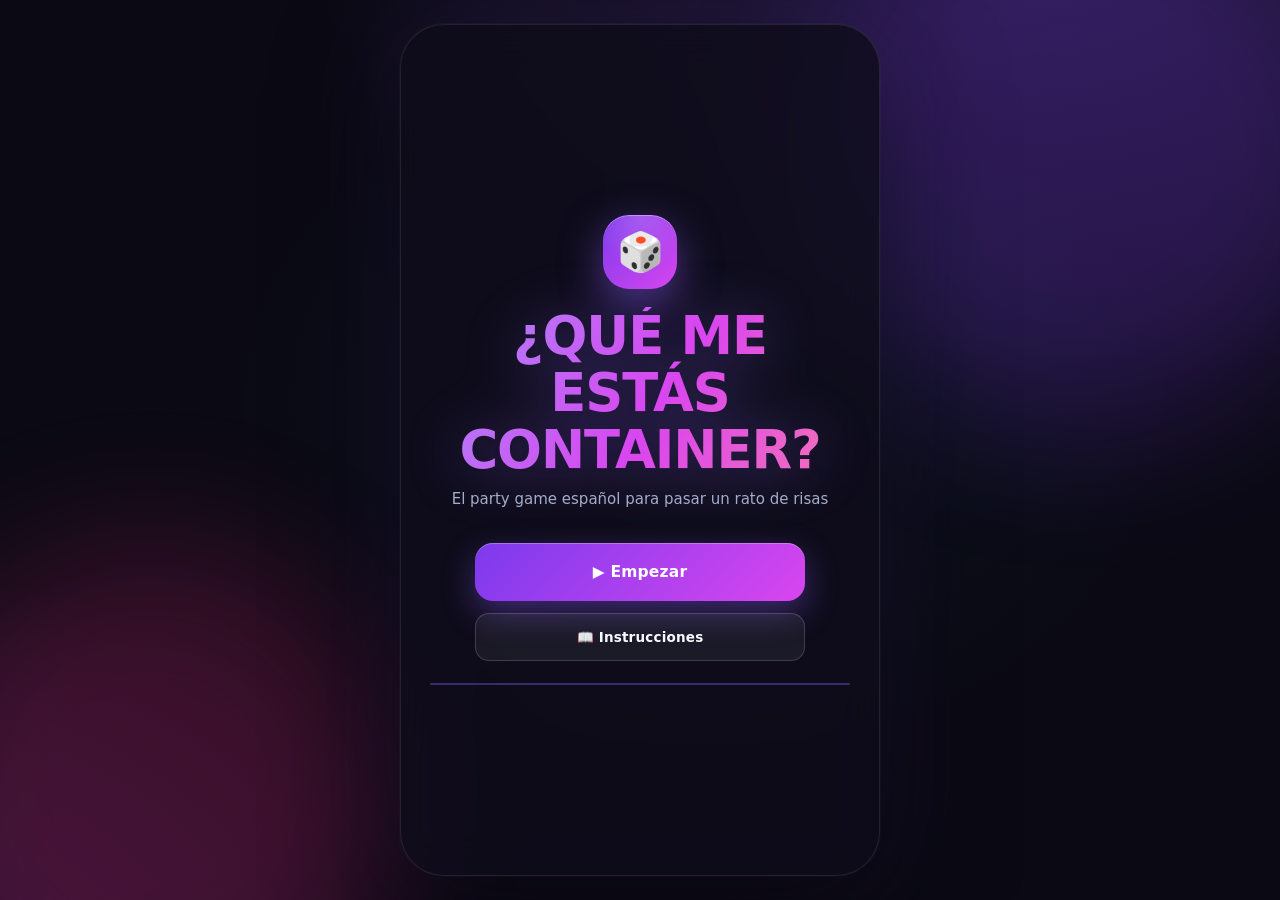
<file: index.html>
<!DOCTYPE html>
<html lang="es">
<head>
    <meta charset="UTF-8">
    <meta name="viewport" content="width=device-width, initial-scale=1.0, viewport-fit=cover">
    <meta name="apple-mobile-web-app-capable" content="yes">
    <meta name="apple-mobile-web-app-status-bar-style" content="black-translucent">
    <meta name="theme-color" content="#0B0A14">
    <meta name="description" content="¿Qué me estás container? — party game de frases españolas (v2)">
    <title>¿Qué me estás container?</title>
    <link rel="stylesheet" href="css/styles.css?v=20260825-2248">
</head>
<body>

    <!-- Blobs de luz ambiental (estética dark/neón) -->
    <div class="blob blob-1" aria-hidden="true"></div>
    <div class="blob blob-2" aria-hidden="true"></div>

    <div id="app">

        <!-- ═══════════ PANTALLA 1: INICIO ═══════════ -->
        <div id="screenHome" class="screen active">
            <div class="home-container">
                <div class="home-hero">
                    <div class="home-dice" aria-hidden="true">🎲</div>
                    <h1 class="logo">¿QUÉ ME ESTÁS<br>CONTAINER?</h1>
                    <p class="tagline">El party game español para pasar un rato de risas</p>
                </div>
                <div class="home-actions">
                    <button type="button" class="btn btn-primary" onclick="goToSetup()">▶ Empezar</button>
                    <button type="button" class="btn btn-ghost" id="btnResume" onclick="resumeGame()" style="display: none;">⏵ Continuar Partida</button>
                    <button type="button" class="btn btn-ghost btn-small" onclick="toggleInstructions()">📖 Instrucciones</button>
                </div>
                <div id="instructions" class="instructions">
                    <h3>¿Cómo se juega?</h3>
                    <p>📌 Cada equipo tiene su tiempo configurado para adivinar frases.</p>
                    <p>🃏 Las tarjetas se barajan al inicio de la partida; al agotarse todas, se vuelven a mezclar y se sigue jugando.</p>
                    <p>🎲 Hay 6 modificadores: Berenjena, Del Revés, Oski, Vocales, Lengua Fuera e Interpreta.</p>
                    <p>✅ El jugador DESCRIBE la frase original con el modificador. Los otros ADIVINAN.</p>
                    <p>✔ Acierto = 1 punto. Pasar = sin puntos.</p>
                    <p>🏆 Gana quien más tarjetas güiner consiga; en caso de empate, gana el que más aciertos tenga.</p>
                    <p>📋 Puedes elegir el orden de juego de los equipos (manual o aleatorio) al configurar la partida.</p>
                    <p>🎲 Al inicio de cada turno, lanza el dado: el modificador que salga es el de TODO tu turno.</p>
                    <p>📋 Al terminar el turno verás un resumen y podrás corregir aciertos/fallos.</p>
                    <p>🏅 Al acabar cada ronda, el equipo con más aciertos recibe una tarjeta güiner (en empate, nadie la recibe).</p>
                    <p>⏱ Cada equipo puede cambiar su tiempo antes de cada ronda.</p>
                </div>
            </div>
        </div>

        <!-- ═══════════ PANTALLA 2: CONFIGURACIÓN ═══════════ -->
        <div id="screenSetup" class="screen">
            <header class="screen-header">
                <button type="button" class="btn btn-back" onclick="goToHome()">← Atrás</button>
                <h1 class="screen-title">Configurar Juego</h1>
            </header>
            <div class="setup-container">
                <div class="slider-group">
                    <div class="slider-head">
                        <label for="numTeams">¿Cuántos equipos?</label>
                        <span class="slider-display" id="teamCount">3</span>
                    </div>
                    <input type="range" id="numTeams" min="2" max="6" value="3"
                           oninput="updateTeamCount()" onchange="updateTeamCount()">
                </div>
                <div id="teamsContainer" class="teams-inputs"></div>
                <div class="slider-group">
                    <div class="slider-head">
                        <label for="numRounds">¿Cuántas rondas?</label>
                        <span class="slider-display" id="roundsCount">10</span>
                    </div>
                    <input type="range" id="numRounds" min="2" max="20" value="10"
                           oninput="updateRoundsCount()" onchange="updateRoundsCount()">
                </div>
                <div class="order-group">
                    <span class="group-label">¿Orden de los equipos?</span>
                    <div class="time-options-setup">
                        <button type="button" class="time-btn active" data-order="manual" onclick="selectOrderMode('manual')">📋 Manual</button>
                        <button type="button" class="time-btn" data-order="random" onclick="selectOrderMode('random')">🎲 Aleatorio</button>
                    </div>
                    <p class="setup-hint">Manual: juegan en el orden que los escribes. Aleatorio: se barajan al empezar.</p>
                </div>
                <button type="button" class="btn btn-primary btn-block" id="startBtn" onclick="startGame()">Empezar Partida</button>
            </div>
        </div>

        <!-- ═══════════ PANTALLA 2.5: LANZAR DADO (modificador del turno) ═══════════ -->
        <div id="screenDice" class="screen">
            <div class="dice-container">
                <div class="round-info" id="diceRoundInfo">RONDA 1/10</div>
                <div class="dice-team" id="diceTeamName">Equipo 1</div>
                <h2 class="dice-title">🎲 ¡Lanza el dado!</h2>
                <div class="dice-face" id="diceFace" role="img" aria-label="Dado de modificadores">🎲</div>
                <button type="button" class="btn btn-primary btn-dice-roll" id="rollBtn" onclick="rollModifier()">Lanzar dado</button>
                <div class="dice-result" id="diceResult" style="display: none;" tabindex="0" role="button" aria-label="Ver resultado y empezar el turno" onclick="startTurnFromDice()" onkeydown="if(event.key==='Enter'||event.key===' '){event.preventDefault();startTurnFromDice();}">
                    <div class="modifier-display">
                        <span class="modifier-emoji" id="diceResultEmoji">🍆</span>
                        <div class="modifier-name" id="diceResultName">Berenjena</div>
                        <div class="modifier-description" id="diceResultDesc"></div>
                    </div>
                    <div class="dice-result-hint">▶ Toca para jugar</div>
                </div>
            </div>
        </div>

        <!-- ═══════════ PANTALLA 3: JUEGO / TURNO ═══════════ -->
        <div id="screenGame" class="screen">
            <header class="game-header">
                <div class="header-row">
                    <div class="header-left">
                        <div class="round-info">RONDA <b><span id="currentRound">1</span>/<span id="totalRounds">10</span></b></div>
                    </div>
                    <div class="header-center">
                        <div class="header-team" id="teamName">Equipo 1</div>
                    </div>
                    <div class="header-right">
                        <div class="header-modifier" id="modifierDisplay" style="display: none;">
                            <span class="modifier-emoji" id="modifierEmoji">🍆</span>
                            <span class="modifier-name" id="modifierName">Berenjena</span>
                            <span class="modifier-description" id="modifierDesc"></span>
                        </div>
                        <button type="button" class="pause-btn" id="pauseBtn" aria-label="Pausar" onclick="pauseGame()">⏸</button>
                    </div>
                </div>
                <div class="round-progress" id="roundProgress" aria-hidden="true"></div>
            </header>

            <div class="game-main">
                <div class="live-hits" id="liveHits" aria-live="polite">Aciertos: 0</div>

                <div class="timer">
                    <div class="timer-ring">
                        <div class="timer-fill" id="timerBar" style="width: 100%;"></div>
                        <div class="timer-core">
                            <span class="timer-digits" id="timerDisplay" role="timer" aria-live="off">00:30</span>
                            <span class="timer-sub">TIEMPO</span>
                        </div>
                    </div>
                </div>

                <div class="phrase-card" id="phraseCard">
                    <div class="phrase-category"></div>
                    <div class="phrase-text" id="phraseText">Cargando...</div>
                </div>
            </div>

            <div class="game-buttons">
                <button type="button" class="btn btn-success btn-action" id="btnCorrect" onclick="markCorrect()">✔ Acierto</button>
                <button type="button" class="btn btn-pass btn-action" id="btnPass" onclick="markPass()">⏭ Pasar</button>
            </div>
            <aside class="scoreboard" aria-label="Marcador">
                <div class="scoreboard-title">Marcador</div>
                <div class="scoreboard-teams" id="scoreboardTeams"></div>
            </aside>
        </div>

        <!-- ═══════════ PANTALLA 3.5: RESUMEN DEL TURNO (corrección) ═══════════ -->
        <div id="screenTurnSummary" class="screen">
            <div class="turn-summary-container">
                <span class="screen-kicker">Turno completado</span>
                <h2 class="turn-summary-title">Resumen del turno</h2>
                <div class="turn-summary-team">Equipo: <span id="turnSummaryTeam">—</span></div>
                <div class="turn-summary-points"><span id="turnSummaryPoints">0</span> pts</div>
                <div class="turn-summary-list" id="turnSummaryList"></div>
                <p class="turn-summary-hint">¿Algún fallo al pulsar? Toca 🔄 para corregir una frase.</p>
                <button type="button" class="btn btn-primary" onclick="continueFromSummary()">Continuar ▶</button>
                <button type="button" class="btn btn-ghost end-game-btn" onclick="endGameEarly()">⏹ Terminar partida</button>
            </div>
        </div>

        <!-- ═══════════ PANTALLA 4: FIN DE RONDA ═══════════ -->
        <div id="screenRoundEnd" class="screen">
            <div class="round-end-container">
                <h2 class="round-end-title">¡Fin de Ronda!</h2>
                <div class="round-info" id="roundEndRoundInfo">RONDA 1/10</div>
                <div class="round-end-stats">
                    <div class="stat">
                        <span class="stat-label">Equipo:</span>
                        <span class="stat-value" id="roundEndTeam">Equipo 1</span>
                    </div>
                    <div class="stat">
                        <span class="stat-label">Puntos obtenidos:</span>
                        <span class="stat-value" id="roundEndPoints">0</span>
                    </div>
                    <div class="stat">
                        <span class="stat-label">Puntos totales:</span>
                        <span class="stat-value" id="roundEndTotal">0</span>
                    </div>
                </div>
                <div class="ranking">
                    <div class="ranking-title">Ranking Actual</div>
                    <div id="roundEndRanking"></div>
                </div>

                <div id="timeChangeSection" class="time-change-section" style="display: none;">
                    <div class="time-change-title">⏱ Cambiar tiempo del próximo equipo</div>
                    <div class="next-team-info" id="nextTeamInfo"></div>
                    <div class="time-change-options">
                        <button type="button" class="time-btn" data-time="150" onclick="changeNextTeamTime(150)">15s</button>
                        <button type="button" class="time-btn" data-time="300" onclick="changeNextTeamTime(300)">30s</button>
                        <button type="button" class="time-btn" data-time="450" onclick="changeNextTeamTime(450)">45s</button>
                        <button type="button" class="time-btn" data-time="600" onclick="changeNextTeamTime(600)">60s</button>
                    </div>
                </div>

                <button type="button" class="btn btn-primary" id="nextRoundBtn" onclick="nextRound()">Siguiente Ronda</button>
                <button type="button" class="btn btn-ghost end-game-btn" onclick="endGameEarly()">⏹ Terminar partida</button>
            </div>
        </div>

        <!-- ═══════════ PANTALLA 5: FINAL ═══════════ -->
        <div id="screenFinal" class="screen">
            <div class="final-container">
                <div class="champion-section">
                    <div class="champion-emoji" aria-hidden="true">👑</div>
                    <span class="screen-kicker">CAMPEÓN</span>
                    <div class="champion-name" id="championName">Equipo Ganador</div>
                </div>

                <div id="podiumContainer" class="podium"></div>

                <div class="final-teams"></div>

                <div class="final-stats">
                    <div class="stat">
                        <span class="stat-label">Puntos totales:</span>
                        <span class="stat-value" id="finalPoints">0</span>
                    </div>
                    <div class="stat">
                        <span class="stat-label">Tarjetas Güiner:</span>
                        <span class="stat-value" id="finalGuiner">0</span>
                    </div>
                </div>

                <div class="final-actions">
                    <button type="button" class="btn btn-primary" onclick="goToHome()">🏠 Menú Principal</button>
                    <button type="button" class="btn btn-ghost" onclick="goToSetup()">🎮 Nueva Partida</button>
                </div>
            </div>
        </div>

    </div>

    <!-- Scripts en orden (sin ES modules para que funcione en file://) -->
    <script src="js/frases.js?v=20260825-2248"></script>
    <script src="js/modificadores.js?v=20260825-2248"></script>
    <script src="js/estado.js?v=20260825-2248"></script>
    <script src="js/temporizador.js?v=20260825-2248"></script>
    <script src="js/ui.js?v=20260825-2248"></script>
    <script src="js/juego.js?v=20260825-2248"></script>
</body>
</html>
</file>
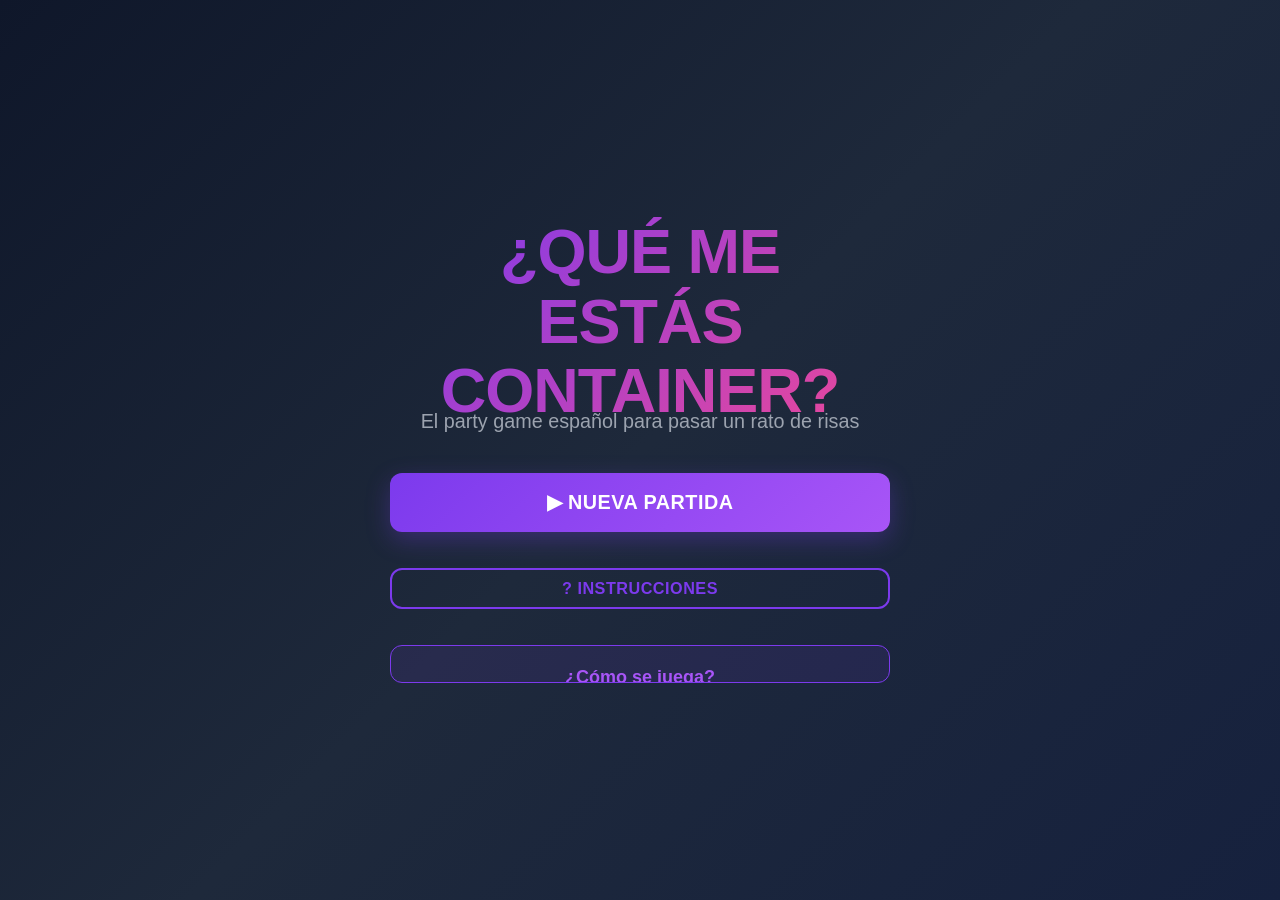
<file: v1/index.html>
<!DOCTYPE html>
<html lang="es">
<head>
    <meta charset="UTF-8">
    <meta name="viewport" content="width=device-width, initial-scale=1.0, viewport-fit=cover">
    <meta name="apple-mobile-web-app-capable" content="yes">
    <meta name="apple-mobile-web-app-status-bar-style" content="black-translucent">
    <title>¿Qué me estás container?</title>
    <style>
        * {
            margin: 0;
            padding: 0;
            box-sizing: border-box;
        }

        :root {
            --bg-primary: #0F172A;
            --bg-secondary: #1E293B;
            --bg-tertiary: #16213E;
            --accent-purple: #7C3AED;
            --accent-purple-light: #A855F7;
            --accent-magenta: #EC4899;
            --success: #10B981;
            --error: #EF4444;
            --warning: #F59E0B;
            --text-primary: #FFFFFF;
            --text-secondary: #9CA3AF;
            --border: #334155;
            
            font-size: clamp(14px, 2vw, 18px);
            font-family: -apple-system, BlinkMacSystemFont, 'Segoe UI', Roboto, 'Helvetica Neue', Arial, sans-serif;
            line-height: 1.5;
        }

        html, body {
            width: 100%;
            height: 100%;
            background: linear-gradient(135deg, var(--bg-primary) 0%, var(--bg-secondary) 50%, var(--bg-tertiary) 100%);
            color: var(--text-primary);
            overflow: hidden;
            -webkit-user-select: none;
            user-select: none;
            -webkit-touch-callout: none;
        }

        body {
            display: flex;
            align-items: center;
            justify-content: center;
        }

        #app {
            width: 100%;
            height: 100%;
            display: flex;
            flex-direction: column;
            background: inherit;
        }

        .screen {
            display: none;
            width: 100%;
            height: 100%;
            padding: clamp(1rem, 5vw, 2rem);
            overflow-y: auto;
            animation: fadeIn 0.4s ease-out;
        }

        .screen.active {
            display: flex;
            flex-direction: column;
            gap: clamp(1rem, 3vw, 1.5rem);
        }

        @keyframes fadeIn {
            from {
                opacity: 0;
                transform: translateY(10px);
            }
            to {
                opacity: 1;
                transform: translateY(0);
            }
        }

        .logo {
            font-size: clamp(2rem, 8vw, 3.5rem);
            font-weight: 900;
            background: linear-gradient(135deg, var(--accent-purple) 0%, var(--accent-magenta) 100%);
            -webkit-background-clip: text;
            -webkit-text-fill-color: transparent;
            background-clip: text;
            letter-spacing: -1px;
            line-height: 1.1;
            animation: pulse 2s ease-in-out infinite;
        }

        @keyframes pulse {
            0%, 100% { opacity: 1; }
            50% { opacity: 0.85; }
        }

        .tagline {
            font-size: clamp(0.9rem, 2vw, 1.1rem);
            color: var(--text-secondary);
            margin-top: -1rem;
        }

        .btn {
            padding: clamp(0.75rem, 3vw, 1rem) clamp(1rem, 4vw, 1.5rem);
            border: none;
            border-radius: 12px;
            font-size: clamp(1rem, 2vw, 1.1rem);
            font-weight: 600;
            cursor: pointer;
            transition: all 0.3s cubic-bezier(0.23, 1, 0.320, 1);
            text-transform: uppercase;
            letter-spacing: 0.5px;
            min-height: 48px;
            display: flex;
            align-items: center;
            justify-content: center;
            gap: 0.5rem;
            -webkit-user-select: none;
            user-select: none;
        }

        .btn:active {
            transform: scale(0.98);
        }

        .btn-primary {
            background: linear-gradient(135deg, var(--accent-purple) 0%, var(--accent-purple-light) 100%);
            color: white;
            box-shadow: 0 8px 24px rgba(124, 58, 237, 0.3);
        }

        .btn-primary:hover {
            box-shadow: 0 12px 32px rgba(124, 58, 237, 0.4);
            transform: translateY(-2px);
        }

        .btn-secondary {
            background: transparent;
            color: var(--accent-purple);
            border: 2px solid var(--accent-purple);
        }

        .btn-secondary:hover {
            background: rgba(124, 58, 237, 0.1);
            border-color: var(--accent-purple-light);
        }

        .btn-success {
            background: linear-gradient(135deg, var(--success) 0%, #34D399 100%);
            color: white;
            box-shadow: 0 8px 24px rgba(16, 185, 129, 0.3);
        }

        .btn-success:hover {
            box-shadow: 0 12px 32px rgba(16, 185, 129, 0.4);
        }

        .btn-error {
            background: linear-gradient(135deg, var(--error) 0%, #F87171 100%);
            color: white;
            box-shadow: 0 8px 24px rgba(239, 68, 68, 0.3);
        }

        .btn-error:hover {
            box-shadow: 0 12px 32px rgba(239, 68, 68, 0.4);
        }

        .btn-small {
            padding: 0.5rem 1rem;
            font-size: 0.9rem;
            min-height: 40px;
        }

        /* ===== PANTALLA INICIO ===== */
        #screenHome {
            justify-content: center;
            align-items: center;
            text-align: center;
        }

        .home-container {
            max-width: 500px;
            width: 100%;
            display: flex;
            flex-direction: column;
            gap: 2rem;
        }

        .instructions {
            background: rgba(124, 58, 237, 0.1);
            border: 1px solid var(--accent-purple);
            border-radius: 12px;
            padding: 1rem;
            max-height: 0;
            overflow: hidden;
            transition: max-height 0.3s ease;
        }

        .instructions.open {
            max-height: 400px;
            padding: 1rem;
        }

        .instructions h3 {
            font-size: 1rem;
            margin-bottom: 0.5rem;
            color: var(--accent-purple-light);
        }

        .instructions p {
            font-size: 0.9rem;
            color: var(--text-secondary);
            margin-bottom: 0.5rem;
        }

        /* ===== PANTALLA CONFIGURACIÓN ===== */
        #screenSetup {
            justify-content: flex-start;
        }

        .setup-container {
            max-width: 500px;
            width: 100%;
            display: flex;
            flex-direction: column;
            gap: 1.5rem;
        }

        .header {
            display: flex;
            align-items: center;
            gap: 1rem;
            margin-bottom: 1rem;
        }

        .header-back {
            background: none;
            border: none;
            color: var(--accent-purple);
            font-size: 1.5rem;
            cursor: pointer;
            padding: 0;
            min-height: auto;
        }

        .header h1 {
            font-size: clamp(1.5rem, 5vw, 2rem);
            flex: 1;
        }

        .slider-group {
            display: flex;
            flex-direction: column;
            gap: 1rem;
        }

        .slider-group label {
            font-weight: 600;
            color: var(--text-primary);
            font-size: 1rem;
        }

        .slider-display {
            font-size: 2rem;
            font-weight: 900;
            color: var(--accent-magenta);
            text-align: center;
        }

        input[type="range"] {
            width: 100%;
            height: 8px;
            border-radius: 5px;
            background: var(--bg-secondary);
            outline: none;
            -webkit-appearance: none;
            appearance: none;
        }

        input[type="range"]::-webkit-slider-thumb {
            -webkit-appearance: none;
            appearance: none;
            width: 24px;
            height: 24px;
            border-radius: 50%;
            background: linear-gradient(135deg, var(--accent-purple) 0%, var(--accent-magenta) 100%);
            cursor: pointer;
            box-shadow: 0 4px 12px rgba(124, 58, 237, 0.4);
        }

        input[type="range"]::-moz-range-thumb {
            width: 24px;
            height: 24px;
            border-radius: 50%;
            background: linear-gradient(135deg, var(--accent-purple) 0%, var(--accent-magenta) 100%);
            cursor: pointer;
            box-shadow: 0 4px 12px rgba(124, 58, 237, 0.4);
            border: none;
        }

        .teams-inputs {
            display: flex;
            flex-direction: column;
            gap: 1.5rem;
        }

        .team-setup-group {
            background: rgba(124, 58, 237, 0.05);
            border: 1px solid var(--border);
            border-radius: 12px;
            padding: 1rem;
            display: flex;
            flex-direction: column;
            gap: 1rem;
        }

        .team-input-group {
            display: flex;
            flex-direction: column;
            gap: 0.5rem;
        }

        .team-input-group label {
            font-size: 0.95rem;
            color: var(--text-secondary);
            font-weight: 500;
        }

        input[type="text"] {
            padding: 0.75rem 1rem;
            background: var(--bg-secondary);
            border: 2px solid var(--border);
            border-radius: 8px;
            color: var(--text-primary);
            font-size: 1rem;
            transition: border 0.3s;
            -webkit-appearance: none;
            appearance: none;
        }

        input[type="text"]:focus {
            outline: none;
            border-color: var(--accent-purple);
            box-shadow: 0 0 0 3px rgba(124, 58, 237, 0.2);
        }

        input[type="text"]::placeholder {
            color: var(--text-secondary);
        }

        .time-options-setup {
            display: flex;
            gap: 0.5rem;
            flex-wrap: wrap;
        }

        .time-btn {
            flex: 1;
            min-width: 60px;
            padding: 0.5rem;
            font-size: 0.85rem;
            background: var(--bg-secondary);
            border: 2px solid var(--border);
            color: var(--text-secondary);
            border-radius: 6px;
            cursor: pointer;
            transition: all 0.2s;
        }

        .time-btn.active {
            background: linear-gradient(135deg, var(--accent-purple) 0%, var(--accent-purple-light) 100%);
            color: white;
            border-color: var(--accent-purple-light);
        }

        /* ===== PANTALLA JUEGO ===== */
        #screenGame {
            justify-content: space-between;
        }

        .game-header {
            display: flex;
            justify-content: space-between;
            align-items: center;
            padding: 0;
        }

        .round-info {
            font-size: 0.95rem;
            color: var(--text-secondary);
            font-weight: 600;
            text-transform: uppercase;
            letter-spacing: 1px;
        }

        .round-progress {
            display: flex;
            gap: 0.35rem;
        }

        .round-dot {
            width: 8px;
            height: 8px;
            border-radius: 50%;
            background: var(--bg-secondary);
            transition: all 0.3s;
        }

        .round-dot.active {
            background: var(--accent-magenta);
            width: 24px;
            border-radius: 4px;
        }

        .pause-btn {
            background: transparent;
            border: 2px solid var(--accent-purple);
            color: var(--accent-purple);
            padding: 0.5rem 0.75rem;
            border-radius: 6px;
            font-size: 1rem;
            cursor: pointer;
            min-height: auto;
        }

        .game-main {
            flex: 1;
            display: flex;
            flex-direction: column;
            gap: 1.5rem;
            justify-content: center;
            align-items: center;
        }

        .team-turn {
            text-align: center;
            animation: slideIn 0.5s ease-out;
        }

        @keyframes slideIn {
            from {
                opacity: 0;
                transform: translateX(-20px);
            }
            to {
                opacity: 1;
                transform: translateX(0);
            }
        }

        .team-name {
            font-size: clamp(1.5rem, 4vw, 2.5rem);
            font-weight: 900;
            background: linear-gradient(135deg, var(--accent-purple) 0%, var(--accent-magenta) 100%);
            -webkit-background-clip: text;
            -webkit-text-fill-color: transparent;
            background-clip: text;
            margin-bottom: 0.5rem;
        }

        .turn-label {
            font-size: 0.95rem;
            color: var(--text-secondary);
            text-transform: uppercase;
            letter-spacing: 1px;
            font-weight: 600;
            animation: blink 1s ease-in-out infinite;
        }

        @keyframes blink {
            0%, 100% { opacity: 1; }
            50% { opacity: 0.5; }
        }

        .modifier-display {
            background: rgba(236, 72, 153, 0.15);
            border: 2px solid var(--accent-magenta);
            border-radius: 12px;
            padding: 1rem;
            margin: 1rem 0;
            text-align: center;
            animation: slideIn 0.5s ease-out 0.3s both;
        }

        .modifier-emoji {
            font-size: clamp(2rem, 6vw, 3rem);
            margin-bottom: 0.5rem;
            display: block;
            animation: bounce 0.6s ease-in-out 0.3s both;
        }

        @keyframes bounce {
            0%, 100% { transform: translateY(0); }
            50% { transform: translateY(-10px); }
        }

        .modifier-name {
            font-size: 1rem;
            font-weight: 700;
            color: var(--accent-magenta);
            text-transform: uppercase;
            letter-spacing: 0.5px;
        }

        .modifier-description {
            font-size: 0.85rem;
            color: var(--text-secondary);
            margin-top: 0.5rem;
        }

        .phrase-card {
            background: linear-gradient(135deg, rgba(124, 58, 237, 0.1) 0%, rgba(236, 72, 153, 0.05) 100%);
            border: 2px solid var(--accent-purple);
            border-radius: 16px;
            padding: clamp(1.5rem, 5vw, 2rem);
            text-align: center;
            animation: slideIn 0.5s ease-out 0.6s both;
            min-height: 120px;
            display: flex;
            align-items: center;
            justify-content: center;
        }

        .phrase-text {
            font-size: clamp(1.25rem, 4vw, 1.75rem);
            font-weight: 700;
            line-height: 1.4;
            word-break: break-word;
            color: var(--text-primary);
        }

        .instruction-text {
            font-size: 1rem;
            font-weight: 600;
            color: var(--warning);
            text-transform: uppercase;
            letter-spacing: 0.5px;
        }

        .timer {
            display: flex;
            flex-direction: column;
            align-items: center;
            gap: 1rem;
            margin: 1.5rem 0;
        }

        .timer-display {
            font-size: clamp(3rem, 12vw, 5rem);
            font-weight: 900;
            font-variant-numeric: tabular-nums;
            transition: color 0.3s;
        }

        .timer-display.warning {
            color: var(--warning);
            animation: timerPulse 0.5s ease-in-out infinite;
        }

        .timer-display.critical {
            color: var(--error);
            animation: timerPulse 0.3s ease-in-out infinite;
        }

        @keyframes timerPulse {
            0%, 100% { transform: scale(1); }
            50% { transform: scale(1.05); }
        }

        .timer-bar {
            width: 100%;
            max-width: 300px;
            height: 6px;
            background: var(--bg-secondary);
            border-radius: 3px;
            overflow: hidden;
        }

        .timer-bar-fill {
            height: 100%;
            background: linear-gradient(90deg, var(--success) 0%, var(--warning) 70%, var(--error) 100%);
            transition: width 0.1s linear;
            border-radius: 3px;
        }

        .game-buttons {
            display: flex;
            gap: 1rem;
            justify-content: center;
            width: 100%;
            flex-wrap: wrap;
        }

        .btn-action {
            flex: 1;
            min-width: 120px;
            max-width: 200px;
            font-size: 1.1rem;
        }

        .scoreboard {
            background: rgba(26, 41, 60, 0.8);
            border-top: 2px solid var(--accent-purple);
            padding: 1rem;
            margin: -1rem -1rem 0 -1rem;
        }

        .scoreboard-title {
            font-size: 0.85rem;
            color: var(--text-secondary);
            text-transform: uppercase;
            letter-spacing: 1px;
            margin-bottom: 0.75rem;
            font-weight: 600;
        }

        .scoreboard-teams {
            display: grid;
            grid-template-columns: repeat(auto-fit, minmax(100px, 1fr));
            gap: 0.5rem;
        }

        .scoreboard-team {
            background: var(--bg-secondary);
            padding: 0.75rem;
            border-radius: 8px;
            text-align: center;
            border: 2px solid var(--border);
            font-size: 0.85rem;
            transition: all 0.3s;
        }

        .scoreboard-team.active {
            border-color: var(--accent-magenta);
            background: rgba(236, 72, 153, 0.15);
        }

        .scoreboard-name {
            font-weight: 700;
            color: var(--text-primary);
            margin-bottom: 0.25rem;
            white-space: nowrap;
            overflow: hidden;
            text-overflow: ellipsis;
        }

        .scoreboard-points {
            font-size: 1.25rem;
            font-weight: 900;
            color: var(--accent-purple-light);
        }

        .scoreboard-guiner {
            font-size: 0.75rem;
            color: var(--accent-magenta);
            margin-top: 0.25rem;
        }

        /* ===== PANTALLA FIN DE RONDA ===== */
        #screenRoundEnd {
            justify-content: center;
            align-items: center;
        }

        .round-end-container {
            max-width: 500px;
            width: 100%;
            text-align: center;
            display: flex;
            flex-direction: column;
            gap: 1.5rem;
            animation: slideIn 0.5s ease-out;
        }

        .round-end-title {
            font-size: clamp(2rem, 6vw, 3rem);
            font-weight: 900;
            background: linear-gradient(135deg, var(--accent-purple) 0%, var(--accent-magenta) 100%);
            -webkit-background-clip: text;
            -webkit-text-fill-color: transparent;
            background-clip: text;
        }

        .round-end-stats {
            background: rgba(124, 58, 237, 0.1);
            border: 2px solid var(--accent-purple);
            border-radius: 12px;
            padding: 1.5rem;
            display: flex;
            flex-direction: column;
            gap: 1rem;
        }

        .stat {
            display: flex;
            justify-content: space-between;
            align-items: center;
            padding: 0.75rem 0;
            border-bottom: 1px solid var(--border);
        }

        .stat:last-child {
            border-bottom: none;
        }

        .stat-label {
            font-size: 0.95rem;
            color: var(--text-secondary);
            font-weight: 600;
        }

        .stat-value {
            font-size: 1.5rem;
            font-weight: 900;
            color: var(--accent-magenta);
        }

        .ranking {
            background: rgba(236, 72, 153, 0.05);
            border-radius: 12px;
            padding: 1rem;
            display: flex;
            flex-direction: column;
            gap: 0.75rem;
        }

        .ranking-title {
            font-size: 0.9rem;
            color: var(--text-secondary);
            text-transform: uppercase;
            font-weight: 600;
            letter-spacing: 0.5px;
        }

        .ranking-item {
            display: flex;
            justify-content: space-between;
            align-items: center;
            padding: 0.5rem;
            background: var(--bg-secondary);
            border-radius: 6px;
            font-size: 0.95rem;
        }

        .ranking-position {
            font-weight: 900;
            color: var(--accent-magenta);
            min-width: 2rem;
        }

        .ranking-name {
            flex: 1;
            font-weight: 600;
            padding: 0 0.5rem;
        }

        .ranking-points {
            color: var(--accent-purple-light);
            font-weight: 700;
        }

        .time-change-section {
            background: rgba(236, 72, 153, 0.1);
            border: 1px solid var(--accent-magenta);
            border-radius: 12px;
            padding: 1rem;
            margin-top: 1rem;
        }

        .time-change-title {
            font-size: 0.9rem;
            color: var(--accent-magenta);
            text-transform: uppercase;
            font-weight: 600;
            margin-bottom: 0.75rem;
            letter-spacing: 0.5px;
        }

        .next-team-info {
            font-size: 0.95rem;
            color: var(--text-secondary);
            margin-bottom: 0.75rem;
        }

        .time-change-options {
            display: flex;
            gap: 0.5rem;
            flex-wrap: wrap;
            justify-content: center;
        }

        /* ===== PANTALLA FINAL ===== */
        #screenFinal {
            justify-content: center;
            align-items: center;
        }

        .final-container {
            max-width: 500px;
            width: 100%;
            text-align: center;
            display: flex;
            flex-direction: column;
            gap: 2rem;
            animation: slideIn 0.5s ease-out;
        }

        .champion-section {
            display: flex;
            flex-direction: column;
            gap: 1rem;
        }

        .champion-emoji {
            font-size: clamp(3rem, 10vw, 5rem);
            animation: bounce 0.6s ease-in-out infinite;
        }

        .champion-name {
            font-size: clamp(1.75rem, 5vw, 2.5rem);
            font-weight: 900;
            background: linear-gradient(135deg, var(--accent-purple) 0%, var(--accent-magenta) 100%);
            -webkit-background-clip: text;
            -webkit-text-fill-color: transparent;
            background-clip: text;
        }

        .final-stats {
            background: rgba(124, 58, 237, 0.1);
            border: 2px solid var(--accent-purple);
            border-radius: 12px;
            padding: 1.5rem;
            display: flex;
            flex-direction: column;
            gap: 1rem;
        }

        .podium {
            display: flex;
            justify-content: center;
            align-items: flex-end;
            gap: 1rem;
            height: 150px;
            margin-bottom: 1rem;
        }

        .podium-place {
            display: flex;
            flex-direction: column;
            align-items: center;
            flex: 1;
        }

        .podium-medal {
            font-size: 2rem;
            margin-bottom: 0.5rem;
        }

        .podium-name {
            font-weight: 700;
            font-size: 0.9rem;
            text-align: center;
            margin-bottom: 0.5rem;
        }

        .podium-bar {
            width: 100%;
            background: linear-gradient(180deg, var(--accent-purple) 0%, var(--accent-purple-light) 100%);
            border-radius: 8px 8px 0 0;
            display: flex;
            align-items: center;
            justify-content: center;
            color: white;
            font-weight: 900;
            font-size: 1.5rem;
        }

        .podium-bar.first {
            height: 120px;
            background: linear-gradient(180deg, #FFD700 0%, #FFA500 100%);
        }

        .podium-bar.second {
            height: 90px;
            background: linear-gradient(180deg, #C0C0C0 0%, #A9A9A9 100%);
        }

        .podium-bar.third {
            height: 60px;
            background: linear-gradient(180deg, #CD7F32 0%, #8B5A00 100%);
        }

        @media (min-width: 600px) {
            .scoreboard-teams {
                grid-template-columns: repeat(auto-fit, minmax(120px, 1fr));
            }
        }
    </style>
</head>
<body>
    <div id="app">
        <!-- PANTALLA 1: INICIO -->
        <div id="screenHome" class="screen active">
            <div class="home-container" style="margin-top: auto; margin-bottom: auto;">
                <div>
                    <div class="logo">¿QUÉ ME ESTÁS<br>CONTAINER?</div>
                    <p class="tagline">El party game español para pasar un rato de risas</p>
                </div>
                <button class="btn btn-primary" onclick="goToSetup()">▶ Nueva Partida</button>
                <button class="btn btn-secondary btn-small" onclick="toggleInstructions()">? Instrucciones</button>
                <div id="instructions" class="instructions">
                    <h3>¿Cómo se juega?</h3>
                    <p>📌 Cada equipo tiene su tiempo configurado para adivinar frases.</p>
                    <p>🎲 Hay 6 modificadores: Berenjena, Del Revés, Oski, Vocales, Lengua Fuera e Interpreta.</p>
                    <p>✅ El jugador DESCRIBE la frase original con el modificador. Los otros ADIVINAN.</p>
                    <p>✔ Acierto = 1 punto. Pasar = sin puntos.</p>
                    <p>🏆 Gana quien más puntos acumule en 10 rondas.</p>
                    <p>⏱ Cada equipo puede cambiar su tiempo antes de cada ronda.</p>
                </div>
            </div>
        </div>

        <!-- PANTALLA 2: CONFIGURACIÓN -->
        <div id="screenSetup" class="screen">
            <div class="header">
                <button class="header-back" onclick="goToHome()">← Atrás</button>
                <h1>Configurar Juego</h1>
            </div>
            <div class="setup-container">
                <div class="slider-group">
                    <label for="numTeams">¿Cuántos equipos?</label>
                    <div class="slider-display" id="teamCount">3</div>
                    <input type="range" id="numTeams" min="2" max="6" value="3" onchange="updateTeamCount()">
                </div>
                <div id="teamsContainer" class="teams-inputs"></div>
                <button class="btn btn-primary" onclick="startGame()" id="startBtn">Empezar Partida</button>
            </div>
        </div>

        <!-- PANTALLA 3: JUEGO -->
        <div id="screenGame" class="screen">
            <div class="game-header">
                <div>
                    <div class="round-info">RONDA <span id="currentRound">1</span>/10</div>
                    <div class="round-progress" id="roundProgress"></div>
                </div>
                <button class="pause-btn" onclick="pauseGame()">⏸</button>
            </div>

            <div class="game-main">
                <div class="team-turn">
                    <div class="team-name" id="teamName">Equipo 1</div>
                    <div class="turn-label">ES TU TURNO</div>
                </div>

                <div class="modifier-display" id="modifierDisplay" style="display: none;">
                    <span class="modifier-emoji" id="modifierEmoji">🍆</span>
                    <div class="modifier-name" id="modifierName">Berenjena</div>
                    <div class="modifier-description" id="modifierDesc">Sustituye la palabra en MAYÚSCULAS por "BERENJENA"</div>
                </div>

                <div class="phrase-card" id="phraseCard">
                    <div class="phrase-text" id="phraseText">Cargando...</div>
                </div>

                <div class="timer">
                    <div class="timer-display" id="timerDisplay">00:30</div>
                    <div class="timer-bar">
                        <div class="timer-bar-fill" id="timerBar" style="width: 100%;"></div>
                    </div>
                </div>

                <div class="game-buttons">
                    <button class="btn btn-success btn-action" id="btnCorrect" onclick="markCorrect()">✔ Acierto</button>
                    <button class="btn btn-error btn-action" id="btnPass" onclick="markPass()">✖ Pasar</button>
                </div>
            </div>

            <div class="scoreboard">
                <div class="scoreboard-title">Marcador</div>
                <div class="scoreboard-teams" id="scoreboardTeams"></div>
            </div>
        </div>

        <!-- PANTALLA 4: FIN DE RONDA -->
        <div id="screenRoundEnd" class="screen">
            <div class="round-end-container">
                <div class="round-end-title">¡Fin de Ronda!</div>
                <div class="round-end-stats">
                    <div class="stat">
                        <span class="stat-label">Equipo:</span>
                        <span class="stat-value" id="roundEndTeam">Equipo 1</span>
                    </div>
                    <div class="stat">
                        <span class="stat-label">Puntos obtenidos:</span>
                        <span class="stat-value" id="roundEndPoints">0</span>
                    </div>
                    <div class="stat">
                        <span class="stat-label">Puntos totales:</span>
                        <span class="stat-value" id="roundEndTotal">0</span>
                    </div>
                </div>
                <div class="ranking">
                    <div class="ranking-title">Ranking Actual</div>
                    <div id="roundEndRanking"></div>
                </div>

                <div id="timeChangeSection" class="time-change-section" style="display: none;">
                    <div class="time-change-title">⏱ Cambiar tiempo del próximo equipo</div>
                    <div class="next-team-info" id="nextTeamInfo"></div>
                    <div class="time-change-options">
                        <button class="time-btn" data-time="150" onclick="changeNextTeamTime(150)">15s</button>
                        <button class="time-btn" data-time="300" onclick="changeNextTeamTime(300)">30s</button>
                        <button class="time-btn" data-time="450" onclick="changeNextTeamTime(450)">45s</button>
                        <button class="time-btn" data-time="600" onclick="changeNextTeamTime(600)">60s</button>
                    </div>
                </div>

                <button class="btn btn-primary" id="nextRoundBtn" onclick="nextRound()">Siguiente Ronda</button>
            </div>
        </div>

        <!-- PANTALLA 5: FINAL -->
        <div id="screenFinal" class="screen">
            <div class="final-container">
                <div class="champion-section">
                    <div class="champion-emoji">👑</div>
                    <div>
                        <div style="font-size: 0.9rem; color: var(--text-secondary); text-transform: uppercase; letter-spacing: 1px; margin-bottom: 0.5rem;">CAMPEÓN</div>
                        <div class="champion-name" id="championName">Equipo Ganador</div>
                    </div>
                </div>

                <div id="podiumContainer" class="podium"></div>

                <div class="final-stats">
                    <div class="stat">
                        <span class="stat-label">Puntos totales:</span>
                        <span class="stat-value" id="finalPoints">0</span>
                    </div>
                    <div class="stat">
                        <span class="stat-label">Tarjetas Güiner:</span>
                        <span class="stat-value" id="finalGuiner">0</span>
                    </div>
                </div>

                <div style="display: flex; gap: 1rem; flex-direction: column;">
                    <button class="btn btn-primary" onclick="goToHome()">🏠 Menú Principal</button>
                    <button class="btn btn-secondary" onclick="goToSetup()">🎮 Nueva Partida</button>
                </div>
            </div>
        </div>
    </div>

    <script>
        // ===== FRASES (200 ESPAÑOLAS) =====
        const frases = [
            "A quien MADRUGA, Dios le ayuda",
            "Más vale PÁJARO en mano que ciento volando",
            "En boca CERRADA no entran moscas",
            "A caballo REGALADO no le mires el diente",
            "Cría CUERVOS y te sacarán los ojos",
            "Aunque la MONA se vista de seda, mona se queda",
            "Ojos que no ven, CORAZÓN que no siente",
            "De tal PALO, tal astilla",
            "El que busca, ENCUENTRA",
            "A buen HAMBRE no hay pan duro",
            "Dime con quién ANDAS y te diré quién eres",
            "La CURIOSIDAD mató al gato",
            "No por mucho madrugar AMANECE más temprano",
            "Zapatero a tus ZAPATOS",
            "El que la SIGUE la consigue",
            "Agua que no has de beber, DÉJALA correr",
            "El MUNDO es un pañuelo",
            "A lo hecho, PECHO",
            "Por la BOCA muere el pez",
            "Al mal tiempo, BUENA cara",
            "Año de NIEVES, año de bienes",
            "Cuando el río suena, AGUA lleva",
            "Del dicho al hecho hay un TRECHO",
            "El que guarda, SIEMPRE tiene",
            "Nadie es PROFETA en su tierra",
            "Quien bien te quiere, te hará LLORAR",
            "Piensa mal y ACERTARÁS",
            "Mucho RUIDO y pocas nueces",
            "Quien tiene boca se EQUIVOCA",
            "Donde las dan, las TOMAN",
            "Quien mucho abarca, POCO aprieta",
            "No hay mal que por bien no VENGA",
            "A la tercera va la VENCIDA",
            "Camarón que se duerme se lo lleva la CORRIENTE",
            "Cada LOCO con su tema",
            "La OCASIÓN la pintan calva",
            "Más vale MAÑA que fuerza",
            "Perro LADRADOR no muerde",
            "En casa del herrero, CUCHILLO de palo",
            "A la vejez, VIRUELAS",
            "Mucha MERMELADA para tan poco pan",
            "A perro FLACO, todo son pulgas",
            "El tiempo todo lo CURA",
            "Quien no arriesga, no GANA",
            "Árbol que nace torcido, jamás su rama ENDEREZA",
            "Donde hay CONFIANZA, da asco",
            "Nadie da DUROS a cuatro pesetas",
            "A rey MUERTO, rey puesto",
            "Las desgracias nunca vienen SOLAS",
            "Quien a buen árbol se arrima, buena SOMBRA le cobija",
            "Un día cojo la PUERTA y me voy",
            "Te vas a enterar de lo que vale un PEINE",
            "Aquí hay GATO encerrado",
            "Se te va la OLLA",
            "Tirar la CASA por la ventana",
            "Estar a dos VELAS",
            "Montar un POLLO",
            "Pagar el PATO",
            "Cantar las CUARENTA",
            "Dar la LATA",
            "Estar como una REGADERA",
            "Dormir a pierna SUELTA",
            "Meter la PATA",
            "Tener mala LECHE",
            "Ir al GRANO",
            "Ser la oveja NEGRA",
            "Poner las CARTAS sobre la mesa",
            "Andar con pies de PLOMO",
            "Perder los PAPELES",
            "Tirar la TOALLA",
            "Ver las orejas al LOBO",
            "Estar como un QUESO",
            "Cortar el BACALAO",
            "Chuparse los DEDOS",
            "Costar un OJO de la cara",
            "Estar sin BLANCA",
            "Hacerse el SUECO",
            "No tener PELOS en la lengua",
            "Echar LEÑA al fuego",
            "Empinar el CODO",
            "Estar hasta en la SOPA",
            "Dar en el CLAVO",
            "Hacer de TRIPAS corazón",
            "Me tienes hasta la CORONILLA",
            "Estar con la mosca detrás de la OREJA",
            "Buscar tres PIES al gato",
            "No me des la BRASA",
            "Hablando del rey de ROMA",
            "Armarse la MARIMORENA",
            "Salirse con la SUYA",
            "Tener memoria de PEZ",
            "Quedarse en el CHASIS",
            "Llover a CÁNTAROS",
            "Faltarle un HERVOR",
            "Meterse en camisas de once VARAS",
            "Salirse por la TANGENTE",
            "Tener la SARTÉN por el mango",
            "Ver los toros desde la BARRERA",
            "Estar en el CANDELERO",
            "Dar la PALIZA",
            "Ponerse las BOTAS",
            "Irse por las RAMAS",
            "Tomar el PELO",
            "Ser un FANTASMA",
            "Cantar el POZO",
            "Que te vi poner la cara como un MAPA",
            "Manta y CARRETERA",
            "Ser un BIENQUEDA",
            "Estar en la PARRA",
            "No dar pie con BOLA",
            "Dar una de cal y otra de ARENA",
            "Coger el toro por los CUERNOS",
            "Echar un CABLE",
            "Estar en las NUBES",
            "Hacer la vista GORDA",
            "Irse de la LENGUA",
            "Llevarse el GATO al agua",
            "No pegar OJO",
            "Ponérsele a uno los pelos de PUNTA",
            "Saber a GLORIA",
            "Sacar de QUICIO",
            "Ver todo de color de ROSA",
            "Hacer castillos en el AIRE",
            "Salvarse por los PELOS",
            "Quedarse de PIEDRA",
            "Estar en su SALSA",
            "Quedarse con el SANTO y la limosna",
            "Ponérselo en BANDEJA de plata",
            "Hasta luego, LUCAS",
            "¿Pero qué INVENTO es este?",
            "Si hay que ir se va, pero ir pa na es TONTERÍA",
            "¡Abracadabra, PATA de cabra!",
            "Un poquito de POR FAVOR",
            "¡A jugar, MISTER!",
            "¡Cómo están los MÁQUINAS!",
            "¡Qué fuerte, qué FUERTE!",
            "Te vas a HABER un follón",
            "¡Si me queréis, IRSE!",
            "Yo por mi hija MATO",
            "¡Pim, pam, TOMA Lacasitos!",
            "Súper, dame el MINUTO de oro",
            "¡La que se ha LIADO!",
            "¡Es que me MEO!",
            "¡Anda ya, HOMBRE!",
            "¡Menuda MOVIDA!",
            "¡A la calle, a la CALLE!",
            "¡Eso es verdad verdadera, OYE!",
            "¡Nos van a dar las UVAS!",
            "¡Pero qué DICES, loco!",
            "¡No me cuentes MILONGAS!",
            "¡A otra cosa, MARIPOSA!",
            "¡Aquí se viene a JUGAR!",
            "¡A casita a DORMIR!",
            "¡Pero esto qué ES!",
            "¡Llegar y BESAR el santo!",
            "¡Estar de RODRÍGUEZ!",
            "¡Noches de desenfreno, mañanas de BENADRYL!",
            "¡Sujétame el CUBATA!",
            "¡A tomar por SACO!",
            "¡Madre mía del AMOR hermoso!",
            "¡Me caes como una patata en el ESTÓMAGO!",
            "¡Con la iglesia hemos TOPADO!",
            "¡Me quedado muerta, MARICARMEN!",
            "¡Pasa palabra, COMPAÑERO!",
            "¡Aquí hay mucho MISTERO!",
            "¡Menudo MERENGUE!",
            "¡Ese es mi CHICO!",
            "¡Madre mía, qué JALEO!",
            "Estar chupado como un CARAMELO",
            "Buscar una aguja en un PAJAR",
            "Dar gato por LIEBRE",
            "Tener más cuento que CALLEJA",
            "Estar con el agua al CUELLO",
            "Ver el cielo ABIERTO",
            "Cría fama y ÉCHATE a dormir",
            "Poner los puntos sobre las ÍES",
            "Hacerse la boca AGUA",
            "Perder el TREN",
            "De perdidos al RÍO",
            "Dormirse en los LAURELES",
            "Dar calabazas al CHICO",
            "Romper el HIELO",
            "Estar hecho un TRAPO",
            "Ser harina de otro COSTAL",
            "Gastar la pólvora en SALVAVIDAS",
            "Estar como pez en el AGUA",
            "Tocarse las NARICES",
            "Poner el grito en el CIELO",
            "Ser el ombligo del MUNDO",
            "Nacer con una estrella en la FRENTE",
            "No tener ni PIE ni cabeza",
            "Apagar el fuego con GASOLINA",
            "Tirar la piedra y esconder la MANO",
            "Estar a la QUE salta",
            "Comerse el TARRO",
            "Estar hasta los TOPES",
            "Caer del GUINDO",
            "Hacer tabla RASA",
            "Ir de GUATEMALA a guatepeor",
            "Poner una pica en FLANDES",
            "Desvestir a un santo para VESTIR a otro",
            "Aguantar la VELA",
            "Andarse por las RAMAS",
            "Llegar a buenas HORAS",
            "Dar en la DIANA",
            "No ser nada del otro JUEVES",
            "Tener agallas para VOLAR",
            "Darle la vuelta a la TORTILLA",
            "Cruzar el CHARCO",
            "Quitarse un peso de ENCIMA",
            "No dejar títere con CABEZA",
            "Bajar la GUARDIA",
            "Dar la espalda al PROBLEMA",
            "Levantar la LIEBRE",
            "Meter el dedo en la LLAGA",
            "Estar en la cuerda FLOJA",
            "Hacer leña del árbol CAÍDO",
            "Jugar con FUEGO",
            "Llevarse una DECEPCIÓN",
            "Pedir peras al OLMO",
            "Ponérsele la carne de GALLINA",
            "Sacar las uñas por ALGUIEN",
            "Ser un cero a la IZQUIERDA",
            "Tener pájaros en la CABEZA",
            "Ver las estrellas de UN golpe",
            "Volver a las ANDADAS",
            "Estar al pie del CAÑÓN",
            "Cerrar con broche de ORO"
        ];

        // ===== MODIFICADORES =====
        const modifiers = [
            { 
                id: 0, 
                emoji: "🍆", 
                name: "BERENJENA", 
                type: "berenjena",
                desc: "Sustituye la palabra en MAYÚSCULAS por 'BERENJENA'"
            },
            { 
                id: 1, 
                emoji: "🔄", 
                name: "DEL REVÉS", 
                type: "reverse",
                desc: "Lee la frase de atrás hacia adelante palabra por palabra"
            },
            { 
                id: 2, 
                emoji: "🤪", 
                name: "OSKI", 
                type: "oski",
                desc: "Añade '-OSKI' al final de cada palabra"
            },
            { 
                id: 3, 
                emoji: "🅰️", 
                name: "AEIOU", 
                type: "vowels",
                desc: "Cambia todas las vocales por una vocal aleatoria"
            },
            { 
                id: 4, 
                emoji: "👅", 
                name: "LENGUA FUERA", 
                type: "tongue",
                desc: "¡SACANDO LA LENGUA!"
            },
            { 
                id: 5, 
                emoji: "🎭", 
                name: "INTERPRETA", 
                type: "mime",
                desc: "¡SIN SONIDO - MÍMICA!"
            }
        ];

        // ===== ESTADO GLOBAL =====
        let gameState = {
            teams: [],
            teamTimes: {}, // { "Equipo 1": 300, "Equipo 2": 450, ... }
            currentRound: 1,
            currentTeamIndex: 0,
            timerInterval: null,
            timeLeft: 300,
            totalTime: 300,
            isRunning: false,
            usedPhrases: [],
            roundScores: {},
            totalScores: {},
            guiner: {},
            roundStarted: false,
            currentPhrase: "",
            currentModifier: null
        };

        // ===== FUNCIONES PRINCIPALES =====
        function goToHome() {
            showScreen("screenHome");
            resetGame();
        }

        function goToSetup() {
            showScreen("screenSetup");
            updateTeamCount();
        }

        function toggleInstructions() {
            const el = document.getElementById("instructions");
            el.classList.toggle("open");
        }

        function updateTeamCount() {
            const count = parseInt(document.getElementById("numTeams").value);
            document.getElementById("teamCount").textContent = count;
            
            const container = document.getElementById("teamsContainer");
            container.innerHTML = "";
            
            for (let i = 1; i <= count; i++) {
                const div = document.createElement("div");
                div.className = "team-setup-group";
                div.innerHTML = `
                    <div class="team-input-group">
                        <label for="team${i}">Equipo ${i}</label>
                        <input type="text" id="team${i}" placeholder="Ej: Los Campeones" maxlength="20">
                    </div>
                    <div class="team-input-group">
                        <label for="time${i}">⏱ Tiempo</label>
                        <div class="time-options-setup">
                            <button class="time-btn" data-team="${i}" data-time="150" onclick="selectTeamTime(${i}, 150)">15s</button>
                            <button class="time-btn" data-team="${i}" data-time="300" onclick="selectTeamTime(${i}, 300)">30s</button>
                            <button class="time-btn active" data-team="${i}" data-time="300" onclick="selectTeamTime(${i}, 300)">30s</button>
                            <button class="time-btn" data-team="${i}" data-time="450" onclick="selectTeamTime(${i}, 450)">45s</button>
                            <button class="time-btn" data-team="${i}" data-time="600" onclick="selectTeamTime(${i}, 600)">60s</button>
                        </div>
                    </div>
                `;
                container.appendChild(div);
            }
            
            // Inicializar tiempos por defecto
            for (let i = 1; i <= count; i++) {
                gameState.teamTimes[`Equipo ${i}`] = 300; // 30 segundos por defecto
            }
        }

        function selectTeamTime(teamIndex, seconds) {
            // Actualizar visual
            document.querySelectorAll(`[data-team="${teamIndex}"]`).forEach(btn => {
                btn.classList.remove("active");
                if (parseInt(btn.dataset.time) === seconds) {
                    btn.classList.add("active");
                }
            });
            
            // Guardar tiempo (se usará cuando se inicie el juego con nombres reales)
        }

        function startGame() {
            const count = parseInt(document.getElementById("numTeams").value);
            const teams = [];
            
            for (let i = 1; i <= count; i++) {
                const name = document.getElementById(`team${i}`).value.trim() || `Equipo ${i}`;
                teams.push(name);
                
                // Obtener tiempo configurado
                const timeBtns = document.querySelectorAll(`[data-team="${i}"]`);
                let selectedTime = 300; // Por defecto
                timeBtns.forEach(btn => {
                    if (btn.classList.contains("active")) {
                        selectedTime = parseInt(btn.dataset.time);
                    }
                });
                gameState.teamTimes[name] = selectedTime;
            }
            
            gameState.teams = teams;
            gameState.currentRound = 1;
            gameState.currentTeamIndex = 0;
            gameState.usedPhrases = [];
            gameState.roundScores = {};
            gameState.totalScores = {};
            gameState.guiner = {};
            
            teams.forEach(team => {
                gameState.totalScores[team] = 0;
                gameState.guiner[team] = 0;
            });
            
            showScreen("screenGame");
            initializeGame();
        }

        function initializeGame() {
            setupRoundProgress();
            startNewTurn();
        }

        function setupRoundProgress() {
            const container = document.getElementById("roundProgress");
            container.innerHTML = "";
            for (let i = 0; i < 10; i++) {
                const dot = document.createElement("div");
                dot.className = `round-dot ${i === 0 ? 'active' : ''}`;
                dot.id = `dot-${i}`;
                container.appendChild(dot);
            }
        }

        function startNewTurn() {
            const team = gameState.teams[gameState.currentTeamIndex];
            gameState.totalTime = gameState.teamTimes[team];
            gameState.timeLeft = gameState.totalTime;
            gameState.isRunning = true;
            gameState.roundScores[team] = 0;
            gameState.usedPhrases = [];
            gameState.roundStarted = false;
            
            document.getElementById("teamName").textContent = team;
            document.getElementById("currentRound").textContent = gameState.currentRound;
            
            updateScoreboard();
            showNextPhrase();
            
            // Mostrar modificador por 2 segundos
            setTimeout(() => {
                gameState.roundStarted = true;
                startTimer();
            }, 2000);
        }

        function selectRandomModifier() {
            return modifiers[Math.floor(Math.random() * modifiers.length)];
        }

        function showNextPhrase() {
            let phrase;
            do {
                phrase = frases[Math.floor(Math.random() * frases.length)];
            } while (gameState.usedPhrases.includes(phrase));
            
            gameState.usedPhrases.push(phrase);
            gameState.currentPhrase = phrase;
            gameState.currentModifier = selectRandomModifier();
            
            displayPhrase();
        }

        function displayPhrase() {
            const modifier = gameState.currentModifier;
            const phrase = gameState.currentPhrase;
            
            document.getElementById("modifierEmoji").textContent = modifier.emoji;
            document.getElementById("modifierName").textContent = modifier.name;
            document.getElementById("modifierDesc").textContent = modifier.desc;
            document.getElementById("modifierDisplay").style.display = 'block';
            
            // SIEMPRE mostrar la frase ORIGINAL
            // El modificador solo dice CÓMO describir
            document.getElementById("phraseText").textContent = phrase;
        }

        function startTimer() {
            if (gameState.timerInterval) clearInterval(gameState.timerInterval);
            
            gameState.timerInterval = setInterval(() => {
                gameState.timeLeft--;
                updateTimerDisplay();
                
                if (gameState.timeLeft <= 0) {
                    clearInterval(gameState.timerInterval);
                    endTurn();
                }
            }, 100);
        }

        function updateTimerDisplay() {
            const display = document.getElementById("timerDisplay");
            const bar = document.getElementById("timerBar");
            const totalSeconds = Math.ceil(gameState.timeLeft / 10);
            const mm = Math.floor(totalSeconds / 60);
            const ss = totalSeconds % 60;
            const formatted = `${String(mm).padStart(2, '0')}:${String(ss).padStart(2, '0')}`;
            
            display.textContent = formatted;
            bar.style.width = (gameState.timeLeft / gameState.totalTime) * 100 + "%";
            
            display.classList.remove("warning", "critical");
            const criticalThreshold = gameState.totalTime * 0.17;
            const warningThreshold = gameState.totalTime * 0.33;
            
            if (gameState.timeLeft <= criticalThreshold) display.classList.add("critical");
            else if (gameState.timeLeft <= warningThreshold) display.classList.add("warning");
        }

        function markCorrect() {
            if (!gameState.roundStarted) return;
            const team = gameState.teams[gameState.currentTeamIndex];
            gameState.roundScores[team]++;
            showNextPhrase();
        }

        function markPass() {
            if (!gameState.roundStarted) return;
            showNextPhrase();
        }

        function pauseGame() {
            if (gameState.isRunning) {
                clearInterval(gameState.timerInterval);
                gameState.isRunning = false;
            } else {
                gameState.isRunning = true;
                startTimer();
            }
        }

        function endTurn() {
            gameState.isRunning = false;
            const team = gameState.teams[gameState.currentTeamIndex];
            const points = gameState.roundScores[team];
            gameState.totalScores[team] += points;
            
            document.getElementById("roundEndTeam").textContent = team;
            document.getElementById("roundEndPoints").textContent = points;
            document.getElementById("roundEndTotal").textContent = gameState.totalScores[team];
            updateRoundEndRanking();
            
            // Mostrar opción de cambiar tiempo si hay siguiente equipo
            const nextTeamIndex = gameState.currentTeamIndex + 1;
            if (nextTeamIndex < gameState.teams.length && gameState.currentRound < 10) {
                const nextTeam = gameState.teams[nextTeamIndex];
                document.getElementById("nextTeamInfo").textContent = `Próximo: ${nextTeam}`;
                document.getElementById("timeChangeSection").style.display = 'block';
                
                const currentTime = gameState.teamTimes[nextTeam];
                document.querySelectorAll(".time-change-options .time-btn").forEach(btn => {
                    btn.classList.remove("active");
                    if (parseInt(btn.dataset.time) === currentTime) {
                        btn.classList.add("active");
                    }
                });
            } else {
                document.getElementById("timeChangeSection").style.display = 'none';
            }
            
            showScreen("screenRoundEnd");
        }

        function changeNextTeamTime(seconds) {
            const nextTeamIndex = gameState.currentTeamIndex + 1;
            if (nextTeamIndex < gameState.teams.length) {
                const nextTeam = gameState.teams[nextTeamIndex];
                gameState.teamTimes[nextTeam] = seconds;
                
                // Actualizar visual
                document.querySelectorAll(".time-change-options .time-btn").forEach(btn => {
                    btn.classList.remove("active");
                    if (parseInt(btn.dataset.time) === seconds) {
                        btn.classList.add("active");
                    }
                });
            }
        }

        function updateRoundEndRanking() {
            const ranking = Object.entries(gameState.totalScores)
                .sort((a, b) => b[1] - a[1])
                .map((entry, idx) => ({
                    name: entry[0],
                    points: entry[1],
                    pos: idx + 1
                }));
            
            const container = document.getElementById("roundEndRanking");
            container.innerHTML = ranking.map(item => `
                <div class="ranking-item">
                    <span class="ranking-position">#${item.pos}</span>
                    <span class="ranking-name">${item.name}</span>
                    <span class="ranking-points">${item.points}pts</span>
                </div>
            `).join("");
        }

        function nextRound() {
            if (gameState.currentTeamIndex < gameState.teams.length - 1) {
                gameState.currentTeamIndex++;
                showScreen("screenGame");
                startNewTurn();
            } else {
                if (gameState.currentRound < 10) {
                    gameState.currentRound++;
                    gameState.currentTeamIndex = 0;
                    assignGuiners();
                    showScreen("screenGame");
                    startNewTurn();
                } else {
                    finishGame();
                }
            }
        }

        function assignGuiners() {
            const roundScores = {};
            gameState.teams.forEach(team => {
                roundScores[team] = gameState.roundScores[team] || 0;
            });
            
            const maxScore = Math.max(...Object.values(roundScores));
            const winners = Object.entries(roundScores).filter(e => e[1] === maxScore).map(e => e[0]);
            
            if (winners.length === 1 && maxScore > 0) {
                gameState.guiner[winners[0]]++;
            }
        }

        function finishGame() {
            const ranking = Object.entries(gameState.totalScores)
                .sort((a, b) => b[1] - a[1]);
            
            const champion = ranking[0][0];
            document.getElementById("championName").textContent = champion;
            document.getElementById("finalPoints").textContent = gameState.totalScores[champion];
            document.getElementById("finalGuiner").textContent = gameState.guiner[champion];
            
            const podiumContainer = document.getElementById("podiumContainer");
            podiumContainer.innerHTML = "";
            
            const medals = ["🥇", "🥈", "🥉"];
            const podiumClasses = ["first", "second", "third"];
            
            ranking.slice(0, 3).forEach((entry, idx) => {
                const [name, score] = entry;
                const div = document.createElement("div");
                div.className = "podium-place";
                div.innerHTML = `
                    <div class="podium-medal">${medals[idx]}</div>
                    <div class="podium-name">${name}</div>
                    <div class="podium-bar ${podiumClasses[idx]}">${score}</div>
                `;
                podiumContainer.appendChild(div);
            });
            
            showScreen("screenFinal");
        }

        function updateScoreboard() {
            const container = document.getElementById("scoreboardTeams");
            container.innerHTML = gameState.teams.map(team => `
                <div class="scoreboard-team ${team === gameState.teams[gameState.currentTeamIndex] ? 'active' : ''}">
                    <div class="scoreboard-name">${team}</div>
                    <div class="scoreboard-points">${gameState.totalScores[team] || 0}</div>
                    <div class="scoreboard-guiner">🏆 ${gameState.guiner[team] || 0}</div>
                </div>
            `).join("");
        }

        function showScreen(screenId) {
            document.querySelectorAll(".screen").forEach(s => s.classList.remove("active"));
            document.getElementById(screenId).classList.add("active");
        }

        function resetGame() {
            clearInterval(gameState.timerInterval);
            gameState = {
                teams: [],
                teamTimes: {},
                currentRound: 1,
                currentTeamIndex: 0,
                timerInterval: null,
                timeLeft: 300,
                totalTime: 300,
                isRunning: false,
                usedPhrases: [],
                roundScores: {},
                totalScores: {},
                guiner: {},
                roundStarted: false,
                currentPhrase: "",
                currentModifier: null
            };
        }

        // Inicializar
        updateTeamCount();
    </script>
</body>
</html>
</file>
<file: css/styles.css>
/* ============================================================
   QMEC · ¿Qué me estás container? — styles.css
   Rediseño completo UI (dark / neón club) — ganador del concurso
   de maqueta (qmec-ui-spike/gemini31-turno.html).

   Estética: fondo violeta-negro profundo (#0B0A14), blobs de luz
   púrpura/magenta, gradiente violeta→fucsia con glow, tipografía
   system-ui, botones thumb-friendly, micro-interacciones CSS y
   prefers-reduced-motion respetado.

   ⚠️ CONTRATO con el JS (js/*.js NO se toca):
     - .screen (display:none) → .screen.active (flex)
     - #timerDisplay recibe textContent "MM:SS" + clases warning/critical
     - #timerBar recibe style.width = pct% (fill del ring)
     - .round-dot/.active, .time-btn/.active, .phrase-hidden,
       .rolling, .vowel-icon, .open (instrucciones), .scoreboard-team
       y toda la clase generada en innerHTML tiene estilos aquí.
   ============================================================ */

/* ---------- Tokens ---------- */
:root {
  --bg: #0B0A14;
  --surface: #14121F;
  --surface-2: #1B1730;
  --violet: #8B5CF6;
  --violet-deep: #7C3AED;
  --magenta: #D946EF;
  --pink: #F472B6;
  --gold: #FCD34D;
  --green: #34E08C;
  --green-deep: #0EA967;
  --red: #FF5D6C;
  --red-deep: #E11D48;
  --amber: #FBBF24;
  --text: #F8FAFC;
  --text-dim: #A5B0C9;
  --text-faint: #8B96B3;
  --line: rgba(255, 255, 255, .1);
  --line-strong: rgba(255, 255, 255, .16);
  --radius-lg: 24px;
  --radius-md: 18px;
  --radius-sm: 12px;
  font-size: 16px;
  line-height: 1.5;
}

/* ---------- Reset / base ---------- */
* { margin: 0; padding: 0; box-sizing: border-box; }

html, body {
  width: 100%;
  height: 100%;
  overflow: hidden;
}

body {
  font-family: -apple-system, BlinkMacSystemFont, "Segoe UI", system-ui, Roboto, "Helvetica Neue", Arial, sans-serif;
  background:
    radial-gradient(1200px 800px at 80% -10%, rgba(139, 92, 246, .20), transparent 60%),
    radial-gradient(1000px 700px at -10% 110%, rgba(217, 70, 239, .14), transparent 60%),
    radial-gradient(800px 600px at 55% 45%, rgba(34, 211, 238, .05), transparent 60%),
    var(--bg);
  color: var(--text);
  -webkit-tap-highlight-color: transparent;
  touch-action: manipulation;
  overscroll-behavior: none;
  user-select: none;
  -webkit-user-select: none;
  -webkit-touch-callout: none;
}

input, textarea, [contenteditable="true"] {
  user-select: auto;
  -webkit-user-select: auto;
}

/* ---------- Blobs ambientales ---------- */
.blob {
  position: fixed;
  border-radius: 50%;
  filter: blur(70px);
  opacity: .22;
  z-index: 0;
  pointer-events: none;
  animation: drift 22s ease-in-out infinite alternate;
}
.blob-1 { width: 420px; height: 420px; background: #7C3AED; top: -120px; right: -80px; }
.blob-2 {
  width: 380px; height: 380px; background: #DB2777;
  bottom: -140px; left: -100px;
  animation-duration: 26s;
  animation-direction: alternate-reverse;
}
@keyframes drift {
  from { transform: translate(0, 0) scale(1); }
  to   { transform: translate(-60px, 40px) scale(1.18); }
}

/* ---------- Shell de la app (mobile-first, full-bleed) ---------- */
#app {
  position: relative;
  z-index: 1;
  width: 100%;
  height: 100%;
  height: 100dvh;
  margin: 0 auto;
  max-width: 480px;
  display: flex;
  flex-direction: column;
  background: rgba(15, 13, 27, .55);
}

/* ---------- Pantallas ---------- */
.screen {
  display: none;
  position: relative;
  width: 100%;
  height: 100%;
  flex-direction: column;
  gap: 14px;
  padding: calc(18px + env(safe-area-inset-top, 0px)) 20px calc(18px + env(safe-area-inset-bottom, 0px));
  overflow-y: auto;
  overscroll-behavior: contain;
  -webkit-overflow-scrolling: touch;
}
.screen.active {
  display: flex;
  animation: screenIn .35s ease-out;
}
@keyframes screenIn {
  from { opacity: 0; transform: translateY(12px); }
  to   { opacity: 1; transform: translateY(0); }
}

/* ---------- Botones base ---------- */
.btn {
  min-height: 58px;
  padding: 12px 22px;
  border: none;
  border-radius: var(--radius-md);
  font-family: inherit;
  font-size: 15.5px;
  font-weight: 800;
  letter-spacing: .2px;
  color: var(--text);
  display: flex;
  align-items: center;
  justify-content: center;
  gap: 8px;
  cursor: pointer;
  text-transform: none;
  white-space: nowrap;
  user-select: none;
  -webkit-user-select: none;
  touch-action: manipulation;
  transition: transform .13s ease, filter .13s ease, box-shadow .13s ease, background .2s ease, border-color .2s ease;
}
.btn:active { transform: scale(.96); }
.btn:focus-visible { outline: 3px solid var(--magenta); outline-offset: 2px; }
.btn:disabled {
  opacity: .45;
  cursor: not-allowed;
  filter: grayscale(.35);
}
.btn:disabled:active { transform: none; }

.btn-block { width: 100%; }

.btn-primary {
  background: linear-gradient(135deg, var(--violet-deep) 0%, var(--magenta) 100%);
  color: #fff;
  box-shadow: 0 12px 32px rgba(139, 92, 246, .38), inset 0 1px 0 rgba(255, 255, 255, .28);
}
.btn-primary:hover { box-shadow: 0 16px 40px rgba(217, 70, 239, .45), inset 0 1px 0 rgba(255, 255, 255, .28); filter: brightness(1.06); }

.btn-success {
  background: linear-gradient(135deg, var(--green) 0%, var(--green-deep) 100%);
  color: #04160C;
  box-shadow: 0 12px 30px rgba(52, 224, 140, .35), inset 0 1px 0 rgba(255, 255, 255, .3);
}
.btn-success:hover { filter: brightness(1.07); }

.btn-ghost {
  background: rgba(255, 255, 255, .06);
  border: 1px solid var(--line-strong);
  color: var(--text);
}
.btn-ghost:hover { background: rgba(255, 255, 255, .11); }

/* Botón Terminar partida (con confirmación). Visible en el resumen del turno
   y, desde la Fase 3F, también en la pantalla del dado y durante el turno
   (variante minimalista fuera del resumen para no robar protagonismo). */
.end-game-btn {
  margin-top: 8px;
  border-color: rgba(255, 93, 108, .42);
  color: #FCA5A5;
}
/* Fase 3F: fuera del resumen del turno el botón es discreto (ghost + borde
   rojo suave), para que Acierto/Pasar sigan siendo los protagonistas. */
#screenDice .end-game-btn,
#screenGame .end-game-btn {
  margin-top: 6px;
  min-height: 42px;
  padding: 6px 14px;
  font-size: 11.5px;
  align-self: center;
  border-color: rgba(255, 93, 108, .3);
  background: rgba(255, 93, 108, .05);
}
.end-game-btn:hover {
  background: rgba(255, 93, 108, .14);
  border-color: rgba(255, 93, 108, .65);
}
.end-game-btn:active { transform: scale(.97); }

.btn-pass {
  background: rgba(148, 163, 184, .12);
  border: 1px solid rgba(148, 163, 184, .3);
  color: #E2E8F0;
  box-shadow: inset 0 1px 0 rgba(255, 255, 255, .07);
}
.btn-pass:hover { background: rgba(148, 163, 184, .2); }

.btn-small {
  min-height: 48px;
  padding: 8px 18px;
  font-size: 13.5px;
  font-weight: 700;
  border-radius: 14px;
}

.btn-action {
  flex: 1;
  min-width: 0;
  height: 56px;
  font-size: 16px;
}
/* ---------- Etiquetas / texto común ---------- */
.round-info {
  font-size: 11.5px;
  font-weight: 800;
  letter-spacing: .16em;
  text-transform: uppercase;
  color: var(--text-faint);
}
.round-info b { color: var(--text); }

.screen-kicker {
  font-size: 11px;
  font-weight: 900;
  letter-spacing: .24em;
  text-transform: uppercase;
  color: var(--violet);
}

/* ============ PANTALLA 1 — INICIO ============ */
#screenHome { justify-content: center; }
.home-container {
  margin: auto;
  width: 100%;
  max-width: 420px;
  display: flex;
  flex-direction: column;
  align-items: center;
  text-align: center;
  gap: 22px;
}
.home-hero { display: flex; flex-direction: column; align-items: center; gap: 18px; }

.home-dice {
  width: 74px;
  height: 74px;
  border-radius: 26px;
  display: flex;
  align-items: center;
  justify-content: center;
  font-size: 38px;
  background:
    radial-gradient(120% 120% at 50% 0%, rgba(255, 255, 255, .16), transparent 55%),
    linear-gradient(135deg, var(--violet-deep), var(--magenta));
  box-shadow: 0 14px 40px rgba(139, 92, 246, .5), inset 0 1px 0 rgba(255, 255, 255, .35);
  animation: bounceSoft 2.6s ease-in-out infinite;
}

.logo {
  font-size: clamp(2.3rem, 9.5vw, 3.3rem);
  font-weight: 900;
  line-height: 1.08;
  letter-spacing: -.02em;
  background: linear-gradient(120deg, #A78BFA 0%, var(--magenta) 55%, var(--pink) 100%);
  -webkit-background-clip: text;
  background-clip: text;
  -webkit-text-fill-color: transparent;
  color: transparent;
  filter: drop-shadow(0 4px 28px rgba(139, 92, 246, .45));
}

.tagline {
  font-size: 15px;
  color: var(--text-dim);
  margin-top: -8px;
}

.home-actions {
  width: 100%;
  max-width: 330px;
  display: flex;
  flex-direction: column;
  gap: 12px;
  margin-top: 10px;
}

/* Instrucciones (toggle .open) */
.instructions {
  width: 100%;
  max-width: 420px;
  text-align: left;
  background: rgba(139, 92, 246, .08);
  border: 1px solid rgba(139, 92, 246, .32);
  border-radius: var(--radius-md);
  max-height: 0;
  padding: 0 18px;
  border-width: 1px;
  overflow: hidden;
  transition: max-height .45s ease, padding .3s ease, border-color .3s ease;
}
.instructions.open {
  max-height: 70vh;
  padding: 16px 18px;
  overflow-y: auto;
  border-color: rgba(139, 92, 246, .45);
}
.instructions h3 {
  font-size: 15px;
  font-weight: 800;
  color: #C4B5FD;
  margin-bottom: 8px;
}
.instructions p {
  font-size: 13.5px;
  color: var(--text-dim);
  margin-bottom: 7px;
}

/* ============ PANTALLA 2 — CONFIGURACIÓN ============ */
#screenSetup { justify-content: flex-start; }

.screen-header {
  display: flex;
  align-items: center;
  gap: 12px;
}
.btn-back {
  min-height: 46px;
  padding: 8px 16px;
  font-size: 14px;
  font-weight: 700;
  border-radius: 999px;
  background: rgba(255, 255, 255, .06);
  border: 1px solid var(--line-strong);
  color: var(--text-dim);
}
.btn-back:hover { background: rgba(255, 255, 255, .11); color: var(--text); }

.screen-title {
  flex: 1;
  font-size: clamp(1.35rem, 5.5vw, 1.7rem);
  font-weight: 900;
  letter-spacing: -.01em;
  background: linear-gradient(120deg, #C4B5FD, var(--pink));
  -webkit-background-clip: text;
  background-clip: text;
  -webkit-text-fill-color: transparent;
  color: transparent;
}

.setup-container {
  width: 100%;
  max-width: 420px;
  margin: 8px auto 0;
  display: flex;
  flex-direction: column;
  gap: 20px;
}

.slider-group {
  display: flex;
  flex-direction: column;
  gap: 8px;
  background: rgba(255, 255, 255, .035);
  border: 1px solid var(--line);
  border-radius: var(--radius-md);
  padding: 16px;
}
.slider-head {
  display: flex;
  justify-content: space-between;
  align-items: baseline;
  gap: 10px;
}
.slider-head label {
  font-size: 14.5px;
  font-weight: 700;
  color: var(--text);
}
.slider-display {
  font-size: 30px;
  font-weight: 900;
  letter-spacing: -.02em;
  font-variant-numeric: tabular-nums;
  background: linear-gradient(120deg, var(--violet), var(--magenta));
  -webkit-background-clip: text;
  background-clip: text;
  -webkit-text-fill-color: transparent;
  color: transparent;
  filter: drop-shadow(0 0 16px rgba(217, 70, 239, .35));
}

/* Ranges (input numérico por slider — el JS lee .value) */
input[type="range"] {
  width: 100%;
  height: 30px;
  background: transparent;
  -webkit-appearance: none;
  appearance: none;
  cursor: pointer;
}
input[type="range"]:focus-visible { outline: 3px solid var(--magenta); outline-offset: 4px; border-radius: 8px; }
input[type="range"]::-webkit-slider-runnable-track {
  height: 8px;
  border-radius: 99px;
  background: rgba(255, 255, 255, .1);
  box-shadow: inset 0 1px 2px rgba(0, 0, 0, .4);
}
input[type="range"]::-webkit-slider-thumb {
  -webkit-appearance: none;
  appearance: none;
  width: 28px;
  height: 28px;
  margin-top: -10px;
  border-radius: 50%;
  background: linear-gradient(135deg, var(--violet), var(--magenta));
  border: 3px solid #141020;
  box-shadow: 0 0 18px rgba(217, 70, 239, .7), 0 4px 12px rgba(0, 0, 0, .5);
  transition: transform .15s ease, box-shadow .15s ease;
}
input[type="range"]:active::-webkit-slider-thumb { transform: scale(1.18); }
input[type="range"]::-moz-range-track {
  height: 8px;
  border-radius: 99px;
  background: rgba(255, 255, 255, .1);
}
input[type="range"]::-moz-range-thumb {
  width: 26px;
  height: 26px;
  border-radius: 50%;
  background: linear-gradient(135deg, var(--violet), var(--magenta));
  border: 3px solid #141020;
  box-shadow: 0 0 18px rgba(217, 70, 239, .7);
}

/* Inputs de texto de los equipos (los genera el JS) */
.teams-inputs {
  display: flex;
  flex-direction: column;
  gap: 14px;
}
.team-setup-group {
  display: flex;
  flex-direction: column;
  gap: 14px;
  background:
    radial-gradient(140% 120% at 100% 0%, rgba(139, 92, 246, .12), transparent 55%),
    rgba(255, 255, 255, .035);
  border: 1px solid var(--line);
  border-radius: 20px;
  padding: 16px;
}
.team-input-group {
  display: flex;
  flex-direction: column;
  gap: 6px;
}
.team-input-group label {
  font-size: 11.5px;
  font-weight: 800;
  letter-spacing: .12em;
  text-transform: uppercase;
  color: var(--text-faint);
}
input[type="text"] {
  width: 100%;
  min-height: 52px;
  padding: 12px 16px;
  background: rgba(10, 9, 20, .6);
  border: 1.5px solid var(--line-strong);
  border-radius: 14px;
  color: var(--text);
  font-family: inherit;
  font-size: 16px;
  font-weight: 600;
  -webkit-appearance: none;
  appearance: none;
  transition: border-color .2s ease, box-shadow .2s ease;
}
input[type="text"]::placeholder { color: var(--text-faint); font-weight: 500; }
input[type="text"]:focus {
  outline: none;
  border-color: var(--violet);
  box-shadow: 0 0 0 3px rgba(139, 92, 246, .22), 0 0 20px rgba(139, 92, 246, .15);
}

/* Selectores tipo píldora (tiempos, orden) */
.time-options-setup {
  display: flex;
  gap: 8px;
  flex-wrap: wrap;
}
.time-btn {
  flex: 1;
  min-width: 58px;
  min-height: 50px;
  padding: 8px 10px;
  border-radius: 14px;
  border: 1.5px solid var(--line-strong);
  background: rgba(255, 255, 255, .05);
  color: var(--text-dim);
  font-family: inherit;
  font-size: 14.5px;
  font-weight: 800;
  cursor: pointer;
  user-select: none;
  -webkit-user-select: none;
  touch-action: manipulation;
  transition: transform .12s ease, background .2s ease, border-color .2s ease, color .2s ease, box-shadow .2s ease;
}
.time-btn:hover { background: rgba(255, 255, 255, .1); color: var(--text); }
.time-btn:active { transform: scale(.95); }
.time-btn:focus-visible { outline: 3px solid var(--magenta); outline-offset: 2px; }
.time-btn.active {
  background: linear-gradient(135deg, var(--violet-deep), var(--magenta));
  border-color: transparent;
  color: #fff;
  box-shadow: 0 8px 22px rgba(217, 70, 239, .4), inset 0 1px 0 rgba(255, 255, 255, .3);
}

.order-group {
  display: flex;
  flex-direction: column;
  gap: 10px;
  background: rgba(255, 255, 255, .035);
  border: 1px solid var(--line);
  border-radius: var(--radius-md);
  padding: 16px;
}
.group-label {
  font-size: 14.5px;
  font-weight: 700;
  color: var(--text);
}
.setup-hint {
  font-size: 12.5px;
  color: var(--text-faint);
  line-height: 1.45;
}

/* ============ PANTALLA 2.5 — DADO ============ */
#screenDice { justify-content: center; }
.dice-container {
  margin: auto;
  width: 100%;
  max-width: 400px;
  display: flex;
  flex-direction: column;
  align-items: center;
  text-align: center;
  gap: 14px;
}
/* Fase 3F: el contenedor del resultado del dado es una pill TÁCTIL que
   inicia el turno (la transición tras el dado no podía quedar sin acción).
   Sin id: clase pura. La pill muestra emoji + nombre del modo; los a11y
   leen el texto del resultado ya anunciado por el dado. */
.dice-result {
  width: 100%;
  display: none;
  flex-direction: column;
  align-items: center;
  gap: 16px;
  animation: screenIn .4s ease-out;
  cursor: pointer;
  touch-action: manipulation;
  user-select: none;
  -webkit-user-select: none;
}
.dice-result:focus-visible { outline: 3px solid var(--magenta); outline-offset: 2px; }
.dice-result:hover .modifier-display {
  border-color: rgba(217, 70, 239, .65);
  box-shadow: 0 14px 34px rgba(0, 0, 0, .3), 0 0 26px rgba(217, 70, 239, .28), inset 0 1px 0 rgba(255, 255, 255, .07);
}
.dice-result .modifier-display { transition: border-color .2s ease, box-shadow .2s ease; }
/* Subtítulo de acción de la pill (JS lo rellena en el momento del dado) */
.dice-result-hint {
  font-size: 12px;
  font-weight: 800;
  letter-spacing: .14em;
  text-transform: uppercase;
  color: var(--text-faint);
}
.dice-team {
  font-size: 14px;
  font-weight: 800;
  letter-spacing: .14em;
  text-transform: uppercase;
  color: #C4B5FD;
}
.dice-title {
  font-size: clamp(1.7rem, 7vw, 2.3rem);
  font-weight: 900;
  letter-spacing: -.01em;
  background: linear-gradient(120deg, #C4B5FD, var(--pink));
  -webkit-background-clip: text;
  background-clip: text;
  -webkit-text-fill-color: transparent;
  color: transparent;
  filter: drop-shadow(0 4px 22px rgba(139, 92, 246, .4));
}
.dice-face {
  font-size: clamp(4.6rem, 24vw, 7rem);
  line-height: 1;
  cursor: pointer;
  animation: bounceSoft 1.6s ease-in-out infinite;
  filter: drop-shadow(0 14px 34px rgba(139, 92, 246, .45));
}
.dice-face.rolling {
  animation: diceShake .12s linear infinite;
}
@keyframes bounceSoft {
  0%, 100% { transform: translateY(0); }
  50%      { transform: translateY(-9px); }
}
@keyframes diceShake {
  0%   { transform: rotate(-9deg) scale(1.07); }
  100% { transform: rotate(9deg) scale(1.07); }
}
.btn-dice-roll {
  width: 100%;
  max-width: 290px;
}
.dice-result {
  width: 100%;
  display: none;
  flex-direction: column;
  align-items: center;
  gap: 16px;
  animation: screenIn .4s ease-out;
}

/* Tarjeta de modificador (compartida: dado + juego) */
.modifier-display {
  width: 100%;
  display: flex;
  flex-direction: column;
  align-items: center;
  gap: 4px;
  background: linear-gradient(120deg, rgba(217, 70, 239, .14), rgba(139, 92, 246, .09));
  border: 1px solid rgba(217, 70, 239, .38);
  border-radius: 20px;
  padding: 14px 16px;
  box-shadow: 0 14px 34px rgba(0, 0, 0, .3), inset 0 1px 0 rgba(255, 255, 255, .07);
}
.modifier-emoji {
  font-size: 32px;
  line-height: 1.2;
  display: inline-flex;
  align-items: center;
  justify-content: center;
}
.modifier-name {
  font-size: 13.5px;
  font-weight: 900;
  letter-spacing: .1em;
  text-transform: uppercase;
  color: #E879F9;
}
.modifier-description {
  font-size: 12.5px;
  color: var(--text-dim);
  max-width: 30ch;
}

/* ============ PANTALLA 3 — JUEGO ============ */
#screenGame {
  justify-content: flex-start;
  gap: 10px;
  overflow: hidden;
  /* Aire interior propio (con safe-area) para que el reparto vertical
     timer+tarjeta+botones+marcador entre sin scroll en 390x844 */
  padding: calc(6px + env(safe-area-inset-top, 0px)) 20px calc(10px + env(safe-area-inset-bottom, 0px));
}

/* ---------- Header: fila superior respirable ---------- */
.game-header {
  flex: none;
  display: flex;
  flex-direction: column;
}
.header-row {
  display: flex;
  justify-content: space-between;
  align-items: center;
  gap: 10px;
  padding: 2px 0 1px;
}
.header-left {
  flex: none;
  min-width: 0;
}
.header-left .round-info {
  font-size: 12.5px;
  letter-spacing: .18em;
  white-space: nowrap;
}
.header-center {
  flex: 1;
  min-width: 0;
  display: flex;
  align-items: center;
  justify-content: center;
  padding: 0 6px;
}
/* A la derecha: SOLO el icono del modo (emoji) junto al botón pause */
.header-right {
  flex: none;
  min-width: 0;
  display: flex;
  align-items: center;
  justify-content: flex-end;
  gap: 8px;
}
.header-team {
  max-width: 100%;
  font-size: clamp(15px, 4.4vw, 18px);
  font-weight: 800;
  letter-spacing: -.01em;
  line-height: 1.25;
  background: linear-gradient(120deg, #A78BFA, var(--magenta) 60%, var(--pink));
  -webkit-background-clip: text;
  background-clip: text;
  -webkit-text-fill-color: transparent;
  color: transparent;
  filter: drop-shadow(0 2px 14px rgba(139, 92, 246, .35));
  white-space: nowrap;
  overflow: hidden;
  text-overflow: ellipsis;
}
/* #modifierDisplay: chip del modo activo en el turno (Fase 1A).
   El conductor DEBE ver la regla del turno: emoji + nombre SIEMPRE
   visibles; la descripción se despliega al tocar el chip (expande).
   El JS le pone display:flex cuando hay modo activo; nunca display:none. */
.header-modifier {
  display: flex;
  align-items: center;
  justify-content: center;
  flex: none;
  gap: 6px;
  max-width: 148px;
  min-height: 46px;
  padding: 0 10px 0 7px;
  border-radius: 99px;
  background: rgba(217, 70, 239, .13);
  border: 1px solid rgba(217, 70, 239, .45);
  box-shadow: 0 0 16px rgba(217, 70, 239, .28);
  cursor: pointer;
  user-select: none;
  -webkit-user-select: none;
  touch-action: manipulation;
  transition: transform .13s ease, background .2s ease;
}
.header-modifier:active { transform: scale(.95); }
.header-modifier:focus-visible { outline: 3px solid var(--magenta); outline-offset: 2px; }
.header-modifier .modifier-emoji {
  flex: none;
  font-size: 22px;
  line-height: 1;
  filter: drop-shadow(0 0 10px rgba(232, 121, 249, .65));
}
.header-modifier .modifier-name {
  flex: none;
  font-size: 11px;
  font-weight: 900;
  letter-spacing: .08em;
  text-transform: uppercase;
  color: #E879F9;
  line-height: 1.2;
  white-space: nowrap;
  overflow: hidden;
  text-overflow: ellipsis;
}
.header-modifier .modifier-description {
  display: none; /* visible solo al expandir el chip (Fase 1A) */
}
.header-modifier.expanded {
  max-width: 182px;
  align-items: flex-start;
  border-radius: 18px;
  padding: 8px 12px 8px 10px;
}
.header-modifier.expanded .modifier-name {
  font-size: 11.5px;
  letter-spacing: .04em;
  white-space: normal;
  overflow: visible;
  text-overflow: clip;
  line-height: 1.25;
}
.header-modifier.expanded .modifier-description {
  display: block;
  font-size: 11px;
  font-weight: 600;
  color: var(--text-dim);
  text-align: left;
  line-height: 1.3;
  max-width: 30ch;
}

/* Progreso de ronda: tira segmentada a ancho completo bajo el header */
.round-progress, #roundProgress {
  display: flex;
  gap: 6px;
  width: 100%;
  margin-top: 6px;
}
.round-dot {
  flex: 1;
  min-width: 0;
  height: 6px;
  border-radius: 99px;
  background: rgba(255, 255, 255, .14);
  transition: background .3s ease, box-shadow .3s ease, transform .3s ease;
}
.round-dot.active {
  background: linear-gradient(90deg, #A78BFA, #E879F9);
  box-shadow: 0 0 12px rgba(217, 70, 239, .8);
  transform: scaleY(1.3);
}

.pause-btn {
  flex: none;
  width: 46px;
  height: 46px;
  border-radius: 15px;
  background: rgba(255, 255, 255, .06);
  border: 1px solid var(--line-strong);
  color: #E2E8F0;
  font-family: inherit;
  font-size: 20px;
  cursor: pointer;
  user-select: none;
  -webkit-user-select: none;
  touch-action: manipulation;
  transition: transform .13s ease, background .2s ease, box-shadow .2s ease;
}
.pause-btn:hover { background: rgba(255, 255, 255, .12); }
.pause-btn:active { transform: scale(.92); }
.pause-btn:focus-visible { outline: 3px solid var(--magenta); outline-offset: 2px; }

/* ---------- Bloque central: reparto equilibrado (sin hueco muerto) ---------- */
.game-main {
  flex: 1;
  min-height: 0;
  display: flex;
  flex-direction: column;
  align-items: center;
  justify-content: center; /* el aire sobrante se reparte arriba/abajo del bloque */
  gap: 14px;
  overflow: hidden;
  overscroll-behavior: contain;
  margin-bottom: 4px; /* + gap de #screenGame = separación de 14px antes de los botones */
  width: 100%;
}

@keyframes softBlink {
  0%, 100% { opacity: 1; }
  50%      { opacity: .4; }
}

.live-hits {
  flex: none;
  display: inline-flex;
  align-items: center;
  gap: 8px;
  margin-top: 4px; /* + gap de #screenGame = 14px tras la tira de progreso */
  padding: 6px 16px;
  border-radius: 999px;
  background: rgba(52, 224, 140, .12);
  border: 1px solid rgba(52, 224, 140, .34);
  color: #4ADE80;
  font-size: 13.5px;
  font-weight: 800;
  letter-spacing: .02em;
}
.live-hits::before {
  content: "";
  width: 8px;
  height: 8px;
  border-radius: 50%;
  background: var(--green);
  box-shadow: 0 0 10px rgba(52, 224, 140, .9);
  animation: softBlink 1.8s ease-in-out infinite;
}

/* La frase es protagonista: crece y absorbe el espacio sobrante del bloque
   central (flex:1), de modo que nunca queda un hueco libre bajo el timer. */
/* Tarjeta EQUILIBRADA con el timer: altura acotada (min/max) y flex solo
   para absorber diferencias de pantalla; nunca vuelve a ser un hueco gigante. */
.phrase-card {
  width: 100%;
  flex: 1 1 auto;
  min-height: 200px;
  max-height: 240px;
  display: flex;
  flex-direction: column;
  align-items: center;
  justify-content: center;
  gap: 6px;
  background: linear-gradient(160deg, rgba(139, 92, 246, .16), rgba(217, 70, 239, .07));
  border: 1.5px solid rgba(167, 139, 250, .38);
  border-radius: var(--radius-lg);
  padding: 16px 20px;
  box-shadow: 0 20px 50px rgba(0, 0, 0, .38), inset 0 1px 0 rgba(255, 255, 255, .08);
  animation: slideIn .45s ease-out .15s both;
  transition: border-color .3s ease, box-shadow .3s ease;
}
/* Fase 1D: pista de categoría encima de la frase (MODISMO / REFRÁN / POP /
   ANUNCIO / CANCIÓN). Sin id: clase pura, el JS escribe su texto. */
.phrase-category {
  flex: none;
  font-size: 10px;
  font-weight: 800;
  letter-spacing: .24em;
  text-transform: uppercase;
  color: var(--text-faint);
  text-align: center;
  line-height: 1.2;
  min-height: 12px;
}
.phrase-category::before,
.phrase-category::after {
  content: "·";
  margin: 0 8px;
  color: var(--magenta);
  opacity: .8;
}
.phrase-text {
  font-size: clamp(1.45rem, 6vw, 2.05rem);
  font-weight: 800;
  line-height: 1.35;
  letter-spacing: -.01em;
  color: var(--text);
  text-align: center;
  overflow-wrap: anywhere;
  text-shadow: 0 2px 18px rgba(0, 0, 0, .5);
}
/* AEIOU activo: la tarjeta de frase se tiñe de dorado (detalle CSS,
   el JS solo añade .vowel-icon al emoji del modificador) */
body:has(#modifierDisplay .vowel-icon) .phrase-card {
  border-color: rgba(252, 211, 77, .45);
  box-shadow: 0 20px 50px rgba(0, 0, 0, .38), 0 0 34px rgba(252, 211, 77, .1), inset 0 1px 0 rgba(255, 255, 255, .08);
}

/* Anti-peek: la frase siempre es visible en el turno (el toggle Mostrar/
   Ocultar se retiró en la Fase 3C: el botón ya no existe). */
.phrase-card.phrase-hidden {
  filter: blur(10px);
  opacity: .8;
}
.phrase-card.phrase-hidden .phrase-text {
  color: transparent;
  text-shadow: none;
  user-select: none;
  -webkit-user-select: none;
}

/* ---------- Temporizador (elemento dominante, algo más grande) ---------- */
@keyframes slideIn {
  from { opacity: 0; transform: translateX(-20px); }
  to   { opacity: 1; transform: translateX(0); }
}
.timer {
  flex: none;
  width: 100%;
  display: flex;
  justify-content: center;
  padding: 0;
  animation: screenIn .5s ease-out .25s both;
}
.timer-ring {
  position: relative;
  width: min(216px, 58vw);
  aspect-ratio: 1;
  border-radius: 50%;
  overflow: hidden;
  background: rgba(255, 255, 255, .05);
  box-shadow: 0 0 60px rgba(139, 92, 246, .22), inset 0 0 34px rgba(0, 0, 0, .4);
}
.timer-ring::before {
  content: "";
  position: absolute;
  inset: 0;
  z-index: 1;
  border-radius: 50%;
  border: 1px solid rgba(255, 255, 255, .13);
  pointer-events: none;
}
/* El JS escribe style.width aquí (fill del ring tipo «eclipse») */
.timer-fill {
  position: absolute;
  top: 0;
  left: 0;
  bottom: 0;
  width: 100%;
  background: linear-gradient(105deg, var(--violet-deep) 0%, var(--magenta) 55%, var(--pink) 100%);
  opacity: .9;
  transition: width .18s linear;
}
.timer-core {
  position: absolute;
  inset: 16%;
  z-index: 2;
  border-radius: 50%;
  display: flex;
  flex-direction: column;
  align-items: center;
  justify-content: center;
  gap: 2px;
  background: radial-gradient(130% 130% at 50% 18%, #1C1831 0%, var(--bg) 72%);
  box-shadow: inset 0 0 22px rgba(0, 0, 0, .55), 0 0 0 1px rgba(255, 255, 255, .06);
}
.timer-digits {
  font-size: clamp(2.2rem, 11.5vw, 3rem);
  font-weight: 800;
  letter-spacing: -.02em;
  font-variant-numeric: tabular-nums;
  color: var(--text);
  text-shadow: 0 0 32px rgba(168, 85, 247, .55);
  transition: color .35s ease, text-shadow .35s ease;
}
.timer-sub {
  font-size: 9.5px;
  font-weight: 800;
  letter-spacing: .24em;
  color: var(--text-faint);
}
#timerDisplay.warning {
  color: var(--amber);
  text-shadow: 0 0 34px rgba(251, 191, 36, .75);
  animation: timerPulse .6s ease-in-out infinite;
}
#timerDisplay.critical {
  color: var(--red);
  text-shadow: 0 0 38px rgba(255, 93, 108, .85);
  animation: timerPulse .35s ease-in-out infinite;
}
@keyframes timerPulse {
  0%, 100% { transform: scale(1); }
  50%      { transform: scale(1.05); }
}
/* Recolorear el ring cuando el número entra en warning/critical */
.timer-ring:has(.timer-digits.warning) .timer-fill {
  background: linear-gradient(105deg, #B45309, var(--amber));
}
.timer-ring:has(.timer-digits.critical) .timer-fill {
  background: linear-gradient(105deg, var(--red-deep), var(--red));
}

/* ---------- Acciones + marcador (compacto pero legible) ---------- */
.game-buttons {
  flex: none;
  display: flex;
  gap: 10px;
  width: 100%;
}

.scoreboard {
  flex: none;
  width: 100%;
  border-top: 1px solid rgba(255, 255, 255, .09);
  padding: 7px 0 0;
}
.scoreboard-title {
  font-size: 11px;
  font-weight: 800;
  letter-spacing: .2em;
  text-transform: uppercase;
  color: var(--text-faint);
  margin-bottom: 6px;
}
.scoreboard-teams {
  display: grid;
  grid-template-columns: repeat(auto-fit, minmax(92px, 1fr));
  gap: 7px;
}
.scoreboard-team {
  display: flex;
  flex-direction: column;
  align-items: center;
  gap: 0;
  padding: 6px 5px;
  border-radius: 14px;
  background: rgba(255, 255, 255, .04);
  border: 1.5px solid var(--line);
  text-align: center;
  transition: border-color .3s ease, background .3s ease, box-shadow .3s ease;
}
.scoreboard-team.active {
  border-color: var(--magenta);
  background: rgba(217, 70, 239, .13);
  box-shadow: 0 0 22px rgba(217, 70, 239, .35), inset 0 1px 0 rgba(255, 255, 255, .06);
}
.scoreboard-name {
  width: 100%;
  font-size: 12.5px;
  font-weight: 800;
  line-height: 1.25;
  color: var(--text);
  display: -webkit-box;
  -webkit-line-clamp: 2;
  -webkit-box-orient: vertical;
  overflow: hidden;
  text-overflow: ellipsis;
  word-break: break-word;
}
.scoreboard-points {
  font-size: 21px;
  font-weight: 900;
  line-height: 1.15;
  font-variant-numeric: tabular-nums;
  background: linear-gradient(120deg, #A78BFA, var(--pink));
  -webkit-background-clip: text;
  background-clip: text;
  -webkit-text-fill-color: transparent;
  color: transparent;
}
.scoreboard-guiner {
  font-size: 11px;
  font-weight: 700;
  color: var(--text-faint);
}

/* Pantallas bajas (p.ej. 800px): compactar sin perder el equilibrio */
@media (max-height: 800px) {
  #screenGame { gap: 6px; }
  .header-row { padding: 1px 0 0; }
  .header-team { font-size: 15px; }
  .header-modifier { min-height: 42px; max-width: 132px; padding: 0 8px 0 6px; }
  .header-modifier .modifier-emoji { font-size: 20px; }
  .header-modifier .modifier-name { font-size: 10px; }
  .header-modifier.expanded { max-width: 168px; }
  .round-progress { margin-top: 4px; }
  .live-hits { margin-top: 2px; padding: 5px 14px; font-size: 13px; }
  .game-main { gap: 12px; margin-bottom: 3px; }
  .timer-ring { width: min(200px, 54vw); }
  .phrase-card { min-height: 186px; max-height: 226px; padding: 14px 18px; }
  .btn-action { height: 52px; }
  .scoreboard-team { padding: 5px 4px; }
  .scoreboard-points { font-size: 19px; }
}

/* Pantallas muy bajas: compactar aún más (p.ej. iPhone SE) */
@media (max-height: 760px) {
  #screenGame { gap: 5px; }
  .header-row { padding: 0; }
  .header-team { font-size: 14px; }
  .header-modifier { min-height: 40px; max-width: 122px; padding: 0 7px 0 5px; }
  .header-modifier .modifier-emoji { font-size: 18px; }
  .header-modifier .modifier-name { font-size: 9.5px; }
  .header-modifier.expanded { max-width: 158px; }
  .pause-btn { width: 40px; height: 40px; border-radius: 13px; }
  .round-dot { height: 5px; }
  .game-main { gap: 10px; margin-bottom: 2px; }
  .live-hits { margin-top: 0; padding: 4px 12px; font-size: 12.5px; }
  .timer-ring { width: min(172px, 48vw); }
  .phrase-card { min-height: 168px; max-height: 200px; padding: 12px 16px; }
  .phrase-text { font-size: clamp(1.15rem, 5.2vw, 1.5rem); line-height: 1.3; }
  .btn-action { height: 50px; font-size: 15px; }
  .scoreboard { padding-top: 5px; }
  .scoreboard-team { padding: 4px 4px; border-radius: 12px; }
  .scoreboard-points { font-size: 17px; }
  .scoreboard-name { font-size: 11px; }
  .scoreboard-guiner { font-size: 10px; }
}

/* ============ PANTALLA 3.5 — RESUMEN DEL TURNO ============ */
#screenTurnSummary { justify-content: center; }
.turn-summary-container {
  margin: auto;
  width: 100%;
  max-width: 440px;
  display: flex;
  flex-direction: column;
  align-items: center;
  text-align: center;
  gap: 14px;
}
.turn-summary-title {
  font-size: clamp(1.7rem, 7vw, 2.3rem);
  font-weight: 900;
  letter-spacing: -.01em;
  background: linear-gradient(120deg, #C4B5FD, var(--pink));
  -webkit-background-clip: text;
  background-clip: text;
  -webkit-text-fill-color: transparent;
  color: transparent;
  filter: drop-shadow(0 4px 22px rgba(139, 92, 246, .4));
}
.turn-summary-team {
  font-size: 15px;
  font-weight: 700;
  color: #C4B5FD;
}
.turn-summary-points {
  font-size: 40px;
  font-weight: 900;
  letter-spacing: -.02em;
  font-variant-numeric: tabular-nums;
  color: var(--green);
  text-shadow: 0 0 28px rgba(52, 224, 140, .5);
  line-height: 1.1;
}
.turn-summary-list {
  width: 100%;
  display: flex;
  flex-direction: column;
  gap: 8px;
  max-height: 42vh;
  overflow-y: auto;
  padding: 2px;
  text-align: left;
}
.turn-summary-item {
  display: flex;
  align-items: center;
  gap: 10px;
  background: rgba(255, 255, 255, .04);
  border: 1.5px solid var(--line);
  border-radius: 16px;
  padding: 10px 12px;
  animation: slideIn .3s ease-out both;
}
.turn-summary-item.ok {
  border-color: rgba(52, 224, 140, .45);
  background: rgba(52, 224, 140, .08);
}
.turn-summary-item.miss {
  border-color: rgba(255, 93, 108, .42);
  background: rgba(255, 93, 108, .07);
}
.turn-summary-icon {
  flex: none;
  font-size: 15px;
  width: 24px;
  text-align: center;
}
.turn-summary-item.ok .turn-summary-icon { color: var(--green); }
.turn-summary-item.miss .turn-summary-icon { color: var(--red); }
.turn-summary-phrase {
  flex: 1;
  font-size: 14px;
  font-weight: 600;
  color: var(--text);
  overflow-wrap: anywhere;
}
.turn-summary-toggle {
  flex: none;
  width: 42px;
  height: 42px;
  border-radius: 13px;
  background: rgba(139, 92, 246, .12);
  border: 1.5px solid rgba(139, 92, 246, .4);
  color: #C4B5FD;
  font-family: inherit;
  font-size: 15px;
  cursor: pointer;
  transition: transform .12s ease, background .2s ease;
}
.turn-summary-toggle:hover { background: rgba(139, 92, 246, .22); }
.turn-summary-toggle:active { transform: scale(.92); }
.turn-summary-toggle:focus-visible { outline: 3px solid var(--magenta); outline-offset: 2px; }
.turn-summary-hint {
  font-size: 12.5px;
  color: var(--text-faint);
  max-width: 34ch;
}
.turn-summary-container .btn { width: 100%; max-width: 340px; }

/* ============ PANTALLA 4 — FIN DE RONDA ============ */
#screenRoundEnd { justify-content: center; }
.round-end-container {
  margin: auto;
  width: 100%;
  max-width: 440px;
  display: flex;
  flex-direction: column;
  align-items: center;
  text-align: center;
  gap: 16px;
  animation: slideIn .45s ease-out;
}
.round-end-title {
  font-size: clamp(1.9rem, 8vw, 2.6rem);
  font-weight: 900;
  letter-spacing: -.02em;
  background: linear-gradient(120deg, #A78BFA, var(--magenta) 60%, var(--pink));
  -webkit-background-clip: text;
  background-clip: text;
  -webkit-text-fill-color: transparent;
  color: transparent;
  filter: drop-shadow(0 4px 26px rgba(139, 92, 246, .45));
}
.round-end-stats {
  width: 100%;
  background: rgba(139, 92, 246, .08);
  border: 1px solid rgba(139, 92, 246, .32);
  border-radius: 20px;
  padding: 6px 18px;
}
.stat {
  display: flex;
  justify-content: space-between;
  align-items: center;
  gap: 12px;
  padding: 13px 0;
  border-bottom: 1px solid rgba(255, 255, 255, .08);
}
.stat:last-child { border-bottom: none; }
.stat-label {
  font-size: 14px;
  font-weight: 600;
  color: var(--text-dim);
}
.stat-value {
  font-size: 20px;
  font-weight: 900;
  font-variant-numeric: tabular-nums;
  background: linear-gradient(120deg, var(--violet), var(--pink));
  -webkit-background-clip: text;
  background-clip: text;
  -webkit-text-fill-color: transparent;
  color: transparent;
}

.ranking {
  width: 100%;
  display: flex;
  flex-direction: column;
  gap: 8px;
}
.ranking-title {
  font-size: 11px;
  font-weight: 800;
  letter-spacing: .2em;
  text-transform: uppercase;
  color: var(--text-faint);
  text-align: left;
}
.ranking-item {
  display: flex;
  align-items: center;
  gap: 10px;
  padding: 11px 14px;
  background: rgba(255, 255, 255, .04);
  border: 1px solid var(--line);
  border-radius: 15px;
}
.ranking-position {
  font-weight: 900;
  color: var(--gold);
  min-width: 30px;
  text-shadow: 0 0 12px rgba(252, 211, 77, .35);
}
.ranking-name {
  flex: 1;
  font-weight: 700;
  font-size: 14.5px;
  color: var(--text);
  text-align: left;
  overflow-wrap: anywhere;
}
.ranking-points {
  font-weight: 800;
  font-size: 14px;
  color: #C4B5FD;
  font-variant-numeric: tabular-nums;
}

.time-change-section {
  width: 100%;
  display: flex;
  flex-direction: column;
  gap: 10px;
  background: rgba(217, 70, 239, .08);
  border: 1px solid rgba(217, 70, 239, .32);
  border-radius: 20px;
  padding: 14px;
}
.time-change-title {
  font-size: 11.5px;
  font-weight: 800;
  letter-spacing: .14em;
  text-transform: uppercase;
  color: #E879F9;
}
.next-team-info {
  font-size: 14.5px;
  font-weight: 700;
  color: var(--text);
}
.time-change-options {
  display: flex;
  gap: 8px;
  flex-wrap: wrap;
}
.time-change-options .time-btn { min-width: 64px; }

.round-end-container .btn { width: 100%; max-width: 340px; }

/* ============ PANTALLA 5 — FINAL ============ */
#screenFinal { justify-content: center; }
.final-container {
  margin: auto;
  width: 100%;
  max-width: 440px;
  display: flex;
  flex-direction: column;
  align-items: center;
  text-align: center;
  gap: 20px;
  animation: slideIn .5s ease-out;
}
.champion-section {
  display: flex;
  flex-direction: column;
  align-items: center;
  gap: 10px;
}
.champion-emoji {
  font-size: clamp(3.2rem, 13vw, 4.6rem);
  line-height: 1;
  animation: bounceSoft 1.8s ease-in-out infinite;
  filter: drop-shadow(0 10px 30px rgba(252, 211, 77, .45));
}
.champion-name {
  font-size: clamp(1.6rem, 6.5vw, 2.3rem);
  font-weight: 900;
  letter-spacing: -.01em;
  background: linear-gradient(120deg, var(--gold), #FDE68A 45%, var(--pink));
  -webkit-background-clip: text;
  background-clip: text;
  -webkit-text-fill-color: transparent;
  color: transparent;
  filter: drop-shadow(0 4px 24px rgba(252, 211, 77, .35));
  overflow-wrap: anywhere;
}
.podium {
  width: 100%;
  display: flex;
  justify-content: center;
  align-items: flex-end;
  gap: 10px;
  height: 158px;
  padding: 0 8px;
}
.podium-place {
  flex: 1;
  max-width: 118px;
  display: flex;
  flex-direction: column;
  align-items: center;
  gap: 4px;
  height: 100%;
  justify-content: flex-end;
}
.podium-medal { font-size: 26px; line-height: 1; }
.podium-name {
  width: 100%;
  font-size: 11.5px;
  font-weight: 800;
  color: var(--text-dim);
  text-align: center;
  overflow: hidden;
  text-overflow: ellipsis;
  white-space: nowrap;
}
.podium-bar {
  width: 100%;
  display: flex;
  align-items: center;
  justify-content: center;
  color: #141020;
  font-weight: 900;
  font-size: 20px;
  border-radius: 14px 14px 0 0;
  background: linear-gradient(180deg, var(--violet), var(--violet-deep));
  box-shadow: 0 -6px 24px rgba(139, 92, 246, .35);
}
.podium-bar.first {
  height: 128px;
  background: linear-gradient(180deg, #FDE047 0%, #F59E0B 100%);
  box-shadow: 0 -6px 28px rgba(252, 211, 77, .45);
}
.podium-bar.second {
  height: 96px;
  background: linear-gradient(180deg, #E2E8F0 0%, #94A3B8 100%);
  box-shadow: 0 -6px 24px rgba(226, 232, 240, .25);
}
.podium-bar.third {
  height: 64px;
  background: linear-gradient(180deg, #D97706 0%, #92400E 100%);
  box-shadow: 0 -6px 24px rgba(217, 119, 6, .35);
}
.podium-guiner {
  font-size: 10.5px;
  font-weight: 700;
  color: var(--text-faint);
  margin-top: 2px;
}
.final-teams {
  width: 100%;
  background: rgba(34, 211, 238, .06);
  border: 1px solid rgba(34, 211, 238, .28);
  border-radius: 18px;
  padding: 10px 14px;
  display: flex;
  flex-direction: column;
  gap: 4px;
}
.final-teams-title {
  font-size: 12px;
  font-weight: 800;
  letter-spacing: .04em;
  text-transform: uppercase;
  color: var(--text-dim);
  margin-bottom: 4px;
}
.final-team-row {
  display: grid;
  grid-template-columns: 22px 1fr auto auto;
  align-items: center;
  gap: 10px;
  padding: 5px 0;
  border-bottom: 1px solid rgba(255, 255, 255, .06);
  font-size: 13px;
}
.final-team-row:last-child { border-bottom: none; }
.final-team-pos { color: var(--text-faint); font-weight: 800; }
.final-team-name { text-align: left; font-weight: 700; color: var(--text); overflow: hidden; text-overflow: ellipsis; white-space: nowrap; }
.final-team-pts { font-weight: 900; color: var(--cyan); }
.final-team-guin { font-size: 11px; color: var(--text-faint); }
.final-stats {
  width: 100%;
  background: rgba(139, 92, 246, .08);
  border: 1px solid rgba(139, 92, 246, .32);
  border-radius: 20px;
  padding: 6px 18px;
}
.final-actions {
  width: 100%;
  max-width: 340px;
  display: flex;
  flex-direction: column;
  gap: 10px;
}

/* ============ Badge de vocal (modificador AEIOU) ============ */
/* El JS toglea .vowel-icon sobre el emoji: muestra la vocal elegida
   (A/E/I/O/U) en una insignia circular neón. */
.vowel-icon {
  display: inline-flex;
  align-items: center;
  justify-content: center;
  width: 1.55em;
  aspect-ratio: 1;
  border-radius: 50%;
  background: linear-gradient(135deg, var(--violet), var(--magenta));
  color: #fff;
  font-weight: 900;
  line-height: 1;
  text-shadow: none;
  box-shadow: 0 8px 24px rgba(217, 70, 239, .5), inset 0 1px 0 rgba(255, 255, 255, .4);
}
.modifier-emoji.vowel-icon { font-size: 27px; }
.dice-face.vowel-icon { font-size: clamp(3.4rem, 17vw, 5.4rem); }

/* ============ Desktop ≥ 720px: ventana centrada ============ */
@media (min-width: 720px) {
  body {
    display: flex;
    align-items: center;
    justify-content: center;
    padding: 24px;
  }
  #app {
    max-width: 480px;
    height: min(880px, calc(100dvh - 48px));
    border-radius: 44px;
    border: 1px solid rgba(255, 255, 255, .09);
    background: rgba(15, 13, 27, .82);
    -webkit-backdrop-filter: blur(22px);
    backdrop-filter: blur(22px);
    overflow: hidden;
    box-shadow:
      0 40px 120px rgba(0, 0, 0, .65),
      0 0 0 1px rgba(255, 255, 255, .03),
      0 0 100px rgba(139, 92, 246, .16);
  }
  .blob-1 { width: 560px; height: 560px; }
  .blob-2 { width: 500px; height: 500px; }
}

/* ============ Accesibilidad: prefers-reduced-motion ============ */
@media (prefers-reduced-motion: reduce) {
  *, *::before, *::after {
    animation-duration: .001ms !important;
    animation-iteration-count: 1 !important;
    transition-duration: .001ms !important;
    scroll-behavior: auto !important;
  }
}
</file>
